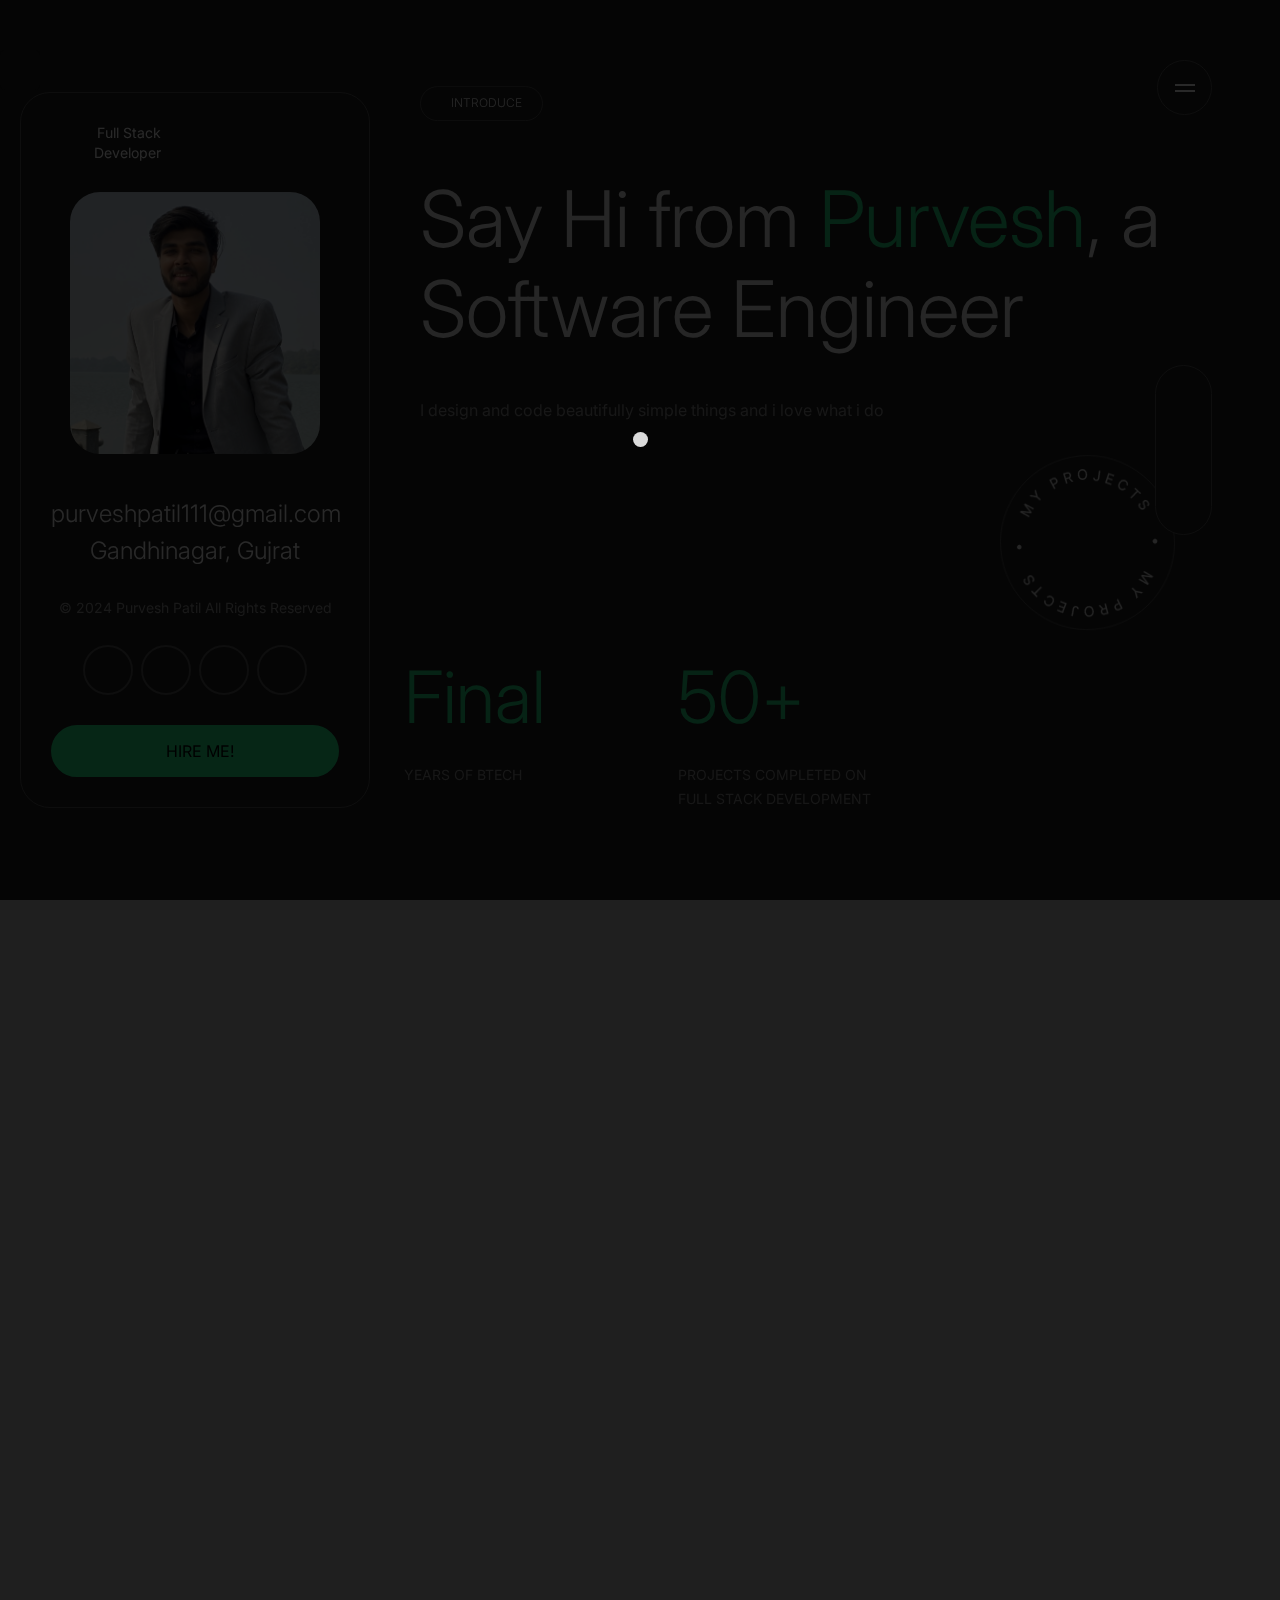
<file: index.html>
<!DOCTYPE html>
<html lang="en">
  <head>
    <meta charset="UTF-8" />
    <meta http-equiv="X-UA-Compatible" content="IE=edge" />
    <meta name="viewport" content="width=device-width, initial-scale=0.5" />
    <title>Purvesh Patil Portfolio</title>

    <link rel="icon" type="image/x-icon" href="./images/me.jpg" />

    <!-- Font -->
    <link rel="preconnect" href="https://fonts.googleapis.com" />
    <link rel="preconnect" href="https://fonts.gstatic.com" crossorigin />
    <link
      href="https://fonts.googleapis.com/css2?family=Inter:wght@100;200;300;400;500;600;700;800;900&display=swap"
      rel="stylesheet"
    />

    <!-- Stylesheet -->
    <link
      rel="stylesheet"
      href="https://maxst.icons8.com/vue-static/landings/line-awesome/line-awesome/1.3.0/css/line-awesome.min.css"
    />
    <link href="./assets/css/bootstrap.min.css" rel="stylesheet" />
    <link rel="stylesheet" href="./assets/css/owl.carousel.min.css" />
    <link rel="stylesheet" href="./assets/css/owl.theme.default.min.css" />
    <link rel="stylesheet" href="./assets/css/animate.min.css" />
    <link rel="stylesheet" href="./assets/css/smooth-scrollbar.css" />
    <link rel="stylesheet" href="./assets/css/lightbox.min.css" />

    <link rel="stylesheet" href="./assets/css/style.css" />
    <link rel="stylesheet" href="./assets/css/responsive.css" />
  </head>
  <body>
    <div class="page-loader">
      <div class="bounceball"></div>
    </div>

    <span class="icon-menu">
      <span class="bar"></span>
      <span class="bar"></span>
    </span>

    <div class="global-color">
      <span class="setting-toggle">
        <i class="las la-cog"></i>
      </span>
      <div class="inner">
        <div class="overlay"></div>
        <div class="global-color-option">
          <span class="close-settings">
            <i class="las la-times"></i>
          </span>
          <h2>Configuration</h2>
          <div class="global-color-option-inner">
            <p>Colors</p>
            <div class="color-boxed">
              <a href="#" class="clr-active" onclick="color1();"></a>
              <a href="#" onclick="color2();"></a>
              <a href="#" onclick="color3();"></a>
              <a href="#" onclick="color4();"></a>
              <a href="#" onclick="color5();"></a>
              <a href="#" onclick="color6();"></a>
              <a href="#" onclick="color7();"></a>
              <a href="#" onclick="color8();"></a>
            </div>

            <p>THREE DIMENSIONAL SHAPES</p>
            <ul class="themes">
              <li><a href="./home1.html">Earth Lines Sphere</a></li>
              <li><a href="./home2.html">3D Abstract Ball</a></li>
              <li><a href="./home3.html">Water Waves</a></li>
              <li><a href="./home4.html">Liquids Wavy</a></li>
              <li><a href="./home6.html">Solid Color</a></li>
              <li><a href="./home5.html">Simple Strings</a></li>
            </ul>
          </div>
        </div>
      </div>
    </div>

    <div class="responsive-sidebar-menu">
      <div class="overlay"></div>
      <div class="sidebar-menu-inner">
        <div class="menu-wrap">
          <p>Menu</p>
          <ul class="menu scroll-nav-responsive d-flex">
            <li>
              <a class="scroll-to" href="#home">
                <i class="las la-home"></i> <span>Home</span>
              </a>
            </li>
            <li>
              <a class="scroll-to" href="#about">
                <i class="lar la-user"></i> <span>About</span>
              </a>
            </li>
            <li>
              <a class="scroll-to" href="#resume">
                <i class="las la-briefcase"></i> <span>Resume</span>
              </a>
            </li>

            <li>
              <a class="scroll-to" href="#skills">
                <i class="las la-shapes"></i> <span>Skills</span>
              </a>
            </li>
            <li>
              <a class="scroll-to" href="#portfolio">
                <i class="las la-grip-vertical"></i> <span>Portfolios</span>
              </a>
            </li>
            <li>
              <a class="scroll-to" href="#buy-me-coffee">
                <i class="las la-coffee"></i> <span>Support</span>
              </a>
            </li>
            <li>
              <a class="scroll-to" href="#contact">
                <i class="las la-envelope"></i> <span>Contact</span>
              </a>
            </li>
          </ul>
        </div>

        <div class="sidebar-social">
          <p>Social</p>
          <ul class="social-links d-flex align-items-center">
            <li>
              <a href="https://twitter.com/_the_lost_guy_" target="_blank"
                ><i class="lab la-twitter"></i
              ></a>
            </li>
            <li>
              <a
                href="https://www.linkedin.com/in/purvesh-patil-92273a238/"
                target="_blank"
                ><i class="lab la-dribbble"></i
              ></a>
            </li>
            <li>
              <a href="https://www.instagram.com/_mr.purvesh_/" target="_blank"
                ><i class="lab la-instagram"></i
              ></a>
            </li>
          </ul>
        </div>
      </div>
    </div>

    <ul class="menu scroll-nav d-flex">
      <li>
        <a class="scroll-to" href="#home">
          <span>Home</span> <i class="las la-home"></i>
        </a>
      </li>
      <li>
        <a class="scroll-to" href="#about">
          <span>About</span> <i class="lar la-user"></i>
        </a>
      </li>
      <li>
        <a class="scroll-to" href="#resume">
          <span>Resume</span> <i class="las la-briefcase"></i>
        </a>
      </li>

      <li>
        <a class="scroll-to" href="#skills">
          <span>Skills</span> <i class="las la-shapes"></i>
        </a>
      </li>
      <li>
        <a class="scroll-to" href="#portfolio">
          <span>Portfolios</span> <i class="las la-grip-vertical"></i>
        </a>
      </li>
      <li>
        <a class="scroll-to" href="#buy-me-coffee">
          <i class="las la-coffee"></i> <span>Support</span>
        </a>
      </li>
      <li>
        <a class="scroll-to" href="#contact">
          <span>Contact</span> <i class="las la-envelope"></i>
        </a>
      </li>
    </ul>

    <div class="left-sidebar">
      <div
        class="sidebar-header d-flex align-items-center justify-content-between"
      >
        <!-- <img src="./assets/images/logo.png" alt="Logo" /> -->
        <span class="designation">Full Stack Developer</span>
      </div>
      <img class="me" src="./assets/images/me.jpg" alt="Me" />
      <h2 class="email">purveshpatil111@gmail.com</h2>
      <h2 class="address">Gandhinagar, Gujrat</h2>
      <p class="copyright">&copy; 2024 Purvesh Patil All Rights Reserved</p>
      <ul
        class="social-profile d-flex align-items-center flex-wrap justify-content-center"
      >
        <li>
          <a href="https://twitter.com/_the_lost_guy_" target="_blank"
            ><i class="lab la-twitter"></i
          ></a>
        </li>
        <li>
          <a
            href="https://www.linkedin.com/in/purvesh-patil-92273a238/"
            target="_blank"
            ><i class="lab la-dribbble"></i
          ></a>
        </li>
        <li>
          <a href="https://www.instagram.com/_mr.purvesh_/" target="_blank"
            ><i class="lab la-instagram"></i
          ></a>
        </li>
        <li>
          <a href="https://github.com/Purvesh77" target="_blank"
            ><i class="lab la-github"></i
          ></a>
        </li>
      </ul>
      <a
        href="https://drive.google.com/file/d/1CmuiyOUeaZCC1lk29U01MhB0CIMZ6BFT/view?usp=sharing"
        target="_blank"
        class="theme-btn"
      >
        <i class="las la-envelope"></i> Hire Me!
      </a>
    </div>

    <main class="drake-main">
      <div id="smooth-wrapper">
        <div id="smooth-content">
          <div class="left-sidebar">
            <div
              class="sidebar-header d-flex align-items-center justify-content-between"
            >
              <!-- <img src="./assets/images/logo.png" alt="Logo" /> -->
              <span class="designation">Web Designer & Developer</span>
            </div>
            <img class="me" src="./assets/images/me.jpg" alt="Me" />
            <h2 class="email">purveshpatil111@gmail.com</h2>
            <h2 class="address">Gandhinagar, Gujrat</h2>
            <p class="copyright">
              &copy; 2024 Purvesh Patil All Rights Reserved
            </p>
            <ul
              class="social-profile d-flex align-items-center flex-wrap justify-content-center"
            >
              <li>
                <a href="https://twitter.com/_the_lost_guy_" target="_blank"
                  ><i class="lab la-twitter"></i
                ></a>
              </li>
              <li>
                <a
                  href="https://www.linkedin.com/in/purvesh-patil-92273a238/"
                  target="_blank"
                  ><i class="lab la-dribbble"></i
                ></a>
              </li>
              <li>
                <a
                  href="https://www.instagram.com/_mr.purvesh_/"
                  target="_blank"
                  ><i class="lab la-instagram"></i
                ></a>
              </li>
              <li>
                <a href="https://github.com/Purvesh77" target="_blank"
                  ><i class="lab la-github"></i
                ></a>
              </li>
            </ul>
            <a
              href="https://drive.google.com/file/d/1yrXDH6LY7XKrsXFlLi41fJxr9qqrGRxe/view?usp=sharing"
              target="_blank"
              class="theme-btn"
            >
              <i class="las la-envelope"></i> Hire Me!
            </a>
          </div>

          <section class="hero-section page-section scroll-to-page" id="home">
            <div class="custom-container">
              <div class="hero-content content-width">
                <div class="section-header">
                  <h2
                    class="subtitle scroll-animation"
                    data-animation="fade_from_bottom"
                  >
                    <i class="las la-home"></i> Introduce
                  </h2>
                  <h1
                    class="scroll-animation"
                    data-animation="fade_from_bottom"
                  >
                    Say Hi from <span>Purvesh</span>, a Software Engineer
                  </h1>
                </div>
                <p class="scroll-animation" data-animation="fade_from_bottom">
                  I design and code beautifully simple things and i love what i
                  do
                </p>
                <a
                  href="#portfolio"
                  class="go-to-project-btn scroll-to scroll-animation"
                  data-animation="rotate_up"
                >
                  <img
                    src="./assets/images/round-text.png"
                    alt="Rounded Text"
                  />
                  <i class="las la-arrow-down"></i>
                </a>

                <div class="facts d-flex">
                  <div
                    class="left scroll-animation"
                    data-animation="fade_from_left"
                  >
                    <h1>Final</h1>
                    <p>Years of BTech <br /></p>
                  </div>
                  <div
                    class="right scroll-animation"
                    data-animation="fade_from_right"
                  >
                    <h1>50+</h1>
                    <p>projects completed on <br />Full Stack Development</p>
                  </div>
                </div>
              </div>
            </div>
          </section>

          <section class="about-area page-section scroll-to-page" id="about">
            <div class="custom-container">
              <div class="about-content content-width">
                <div class="section-header">
                  <h4
                    class="subtitle scroll-animation"
                    data-animation="fade_from_bottom"
                  >
                    <i class="lar la-user"></i> About
                  </h4>
                  <h1
                    class="scroll-animation"
                    data-animation="fade_from_bottom"
                  >
                    Every great design begin with<br />
                    an even <span>better story</span>
                  </h1>
                </div>
                <p class="scroll-animation" data-animation="fade_from_bottom">
                  I am Purvesh Patil, currently pursuing a Bachelor of
                  Technology in Information Technology at the Indian Institute
                  of Information Technology, Vadodara. I am a Full Stack Web
                  Developer, UI/UX Designer, and Competitive Programmer with a
                  passion for creating responsive websites that not only look
                  beautiful but are also intuitive and functional. With
                  experience in Java, HTML, CSS, SQL, JavaScript, React.js,
                  MongoDB, and Firebase, I continuously seek to innovate and
                  enhance my technical skills. I have completed internships as
                  an SDE Intern at Fx31 Labs, where I contributed to the
                  development of a marketplace web application, and as a Web
                  Development Intern at Txon, where I improved code efficiency
                  and user engagement through refactoring and dynamic interface
                  development. My projects include a marketplace website for
                  Fx31 Labs, SpicyGo (a food delivery platform), and YOG (a
                  holistic wellness platform), where I implemented features like
                  authentication, payment integration, and responsive design.
                  Additionally, I have achieved a 3-Star rating on CodeChef,
                  secured a Global Rank 11 in Codegladiators 2024, solved 400+
                  problems on Leetcode, and earned 7+2 skills boost badges in
                  Google Cloud Arcade. My academic coursework includes Data
                  Structures and Algorithms, DBMS, Operating Systems, OOPS, and
                  Computer Networks, and I have honed my soft skills in
                  communication, creativity, time management, and teamwork
                  through leadership roles like being a Campus Ambassador for
                  Coding Ninjas.
                </p>
              </div>
            </div>
          </section>

          <section class="resume-area page-section scroll-to-page" id="resume">
            <div class="custom-container">
              <div class="resume-content content-width">
                <div class="section-header">
                  <h4
                    class="subtitle scroll-animation"
                    data-animation="fade_from_bottom"
                  >
                    <i class="las la-briefcase"></i> Resume
                  </h4>
                  <h1
                    class="scroll-animation"
                    data-animation="fade_from_bottom"
                  >
                    Education & <span>Experience</span>
                  </h1>
                </div>

                <div class="resume-timeline">
                  <div
                    class="item scroll-animation"
                    data-animation="fade_from_right"
                  >
                    <span class="date">2021 - Present</span>
                    <h2>Bachelor Degree of Information Technology</h2>
                    <p>Indian Institute of Information Technology Vadodara</p>
                  </div>

                  <div
                    class="item scroll-animation"
                    data-animation="fade_from_right"
                  >
                    <span class="date"> Apr 2024 - Jul 2024</span>
                    <h2>
                      SDE Intern
                      <a
                        href="https://drive.google.com/file/d/1I7f0HgbM6CnhpIJSA0zfsX9XGNNiXLm5/view"
                        target="_blank"
                        title="View Certificate"
                      >
                        🎓
                      </a>
                    </h2>
                    <p>Fx31 Labs Private Limited, Ahmedabad</p>
                  </div>

                  <div
                    class="item scroll-animation"
                    data-animation="fade_from_right"
                  >
                    <span class="date"> Apr 2023 - May 2023</span>
                    <h2>Web Development Intern</h2>
                    <p>TXON</p>
                  </div>

                  <div
                    class="item scroll-animation"
                    data-animation="fade_from_right"
                  >
                    <span class="date"> Dec 2022 - Jan 2023</span>
                    <h2>WordPress Development Intern</h2>
                    <p>Sankalp Shiksha</p>
                  </div>

                  <div
                    class="item scroll-animation"
                    data-animation="fade_from_right"
                  >
                    <span class="date"> Aug 2022 - Dec 2022</span>
                    <h2>Entrepreneur</h2>
                    <p>Coding Ninjas</p>
                  </div>
                </div>
              </div>
            </div>
          </section>

          <section
            class="services-area page-section scroll-to-page"
            id="services"
          >
            <div class="custom-container">
              <div class="services-content content-width">
                <div class="section-header">
                  <h4
                    class="subtitle scroll-animation"
                    data-animation="fade_from_bottom"
                  >
                    <i class="las la-stream"></i> Services
                  </h4>
                  <h1
                    class="scroll-animation"
                    data-animation="fade_from_bottom"
                  >
                    My <span>Specializations</span>
                  </h1>
                </div>

                <div class="services-items">
                  <div
                    class="service-item scroll-animation"
                    data-animation="fade_from_bottom"
                  >
                    <i class="las la-bezier-curve"></i>
                    <h2>Website Design</h2>
                    <p>
                      I develop innovative digital products using Figma and
                      Framer, combining creativity with technical expertise to
                      bring unique ideas to life. By leveraging these design and
                      prototyping tools, I create visually stunning and
                      interactive experiences that captivate users and drive
                      engagement. My focus on originality and attention to
                      detail ensures that each product stands out in the digital
                      landscape.
                    </p>
                  </div>

                  <div
                    class="service-item scroll-animation"
                    data-animation="fade_from_bottom"
                  >
                    <i class="las la-code"></i>
                    <h2>Full Stack Development</h2>
                    <p>
                      I specialize in building dynamic websites using the MERN
                      stack, ensuring seamless integration of front-end and
                      back-end functionalities. With expertise in MongoDB,
                      Express.js, React.js, and Node.js, I deliver
                      high-performance, custom solutions tailored to client
                      needs, surpassing the capabilities of platforms like
                      Framer, Webflow, or WordPress.
                    </p>
                  </div>
                  <div
                    class="service-item scroll-animation"
                    data-animation="fade_from_bottom"
                  >
                    <i class="las la-brain"></i>
                    <h2>Machine Learning</h2>
                    <p>
                      I specialize in Machine Learning, building intelligent
                      systems that can learn from data and make informed
                      predictions. Utilizing my skills in Python, TensorFlow,
                      and scikit-learn, I develop scalable and efficient machine
                      learning models tailored to various applications. From
                      data preprocessing and feature selection to model training
                      and optimization, I ensure that each solution is robust,
                      accurate, and optimized for performance. My focus on
                      real-world problem-solving and continuous improvement
                      drives me to create systems that not only work but deliver
                      meaningful insights.
                    </p>
                  </div>
                </div>
              </div>
            </div>
          </section>

          <section class="skills-area page-section scroll-to-page" id="skills">
            <div class="custom-container">
              <div class="skills-content content-width">
                <div class="section-header">
                  <h4
                    class="subtitle scroll-animation"
                    data-animation="fade_from_bottom"
                  >
                    <i class="las la-shapes"></i> my skills
                  </h4>
                  <h1
                    class="scroll-animation"
                    data-animation="fade_from_bottom"
                  >
                    My <span>Advantages</span>
                  </h1>
                </div>

                <div class="row skills text-center">
                  <div
                    class="col-md-3 scroll-animation"
                    data-animation="fade_from_left"
                  >
                    <div class="skill">
                      <div class="skill-inner">
                        <h1 class="percent">92%</h1>
                      </div>
                      <p class="name">React</p>
                    </div>
                  </div>

                  <div
                    class="col-md-3 scroll-animation"
                    data-animation="fade_from_bottom"
                  >
                    <div class="skill">
                      <div class="skill-inner">
                        <h1 class="percent">85%</h1>
                      </div>
                      <p class="name">Node</p>
                    </div>
                  </div>
                  <div
                    class="col-md-3 scroll-animation"
                    data-animation="fade_from_bottom"
                  >
                    <div class="skill">
                      <div class="skill-inner">
                        <h1 class="percent">50%</h1>
                      </div>
                      <p class="name">Express</p>
                    </div>
                  </div>
                  <div
                    class="col-md-3 scroll-animation"
                    data-animation="fade_from_top"
                  >
                    <div class="skill">
                      <div class="skill-inner">
                        <h1 class="percent">80%</h1>
                      </div>
                      <p class="name">MongoDB</p>
                    </div>
                  </div>
                  <div
                    class="col-md-3 scroll-animation"
                    data-animation="fade_from_right"
                  >
                    <div class="skill">
                      <div class="skill-inner">
                        <h1 class="percent">90%</h1>
                      </div>
                      <p class="name">Material UI</p>
                    </div>
                  </div>
                  <div
                    class="col-md-3 scroll-animation"
                    data-animation="fade_from_left"
                  >
                    <div class="skill">
                      <div class="skill-inner">
                        <h1 class="percent">86%</h1>
                      </div>
                      <p class="name">Cloudinary</p>
                    </div>
                  </div>

                  <div
                    class="col-md-3 scroll-animation"
                    data-animation="fade_from_bottom"
                  >
                    <div class="skill">
                      <div class="skill-inner">
                        <h1 class="percent">70%</h1>
                      </div>
                      <p class="name">React-Bootstrap</p>
                    </div>
                  </div>
                </div>
              </div>
            </div>
          </section>

          <section
            class="portfolio-area page-section scroll-to-page"
            id="portfolio"
          >
            <div class="custom-container">
              <div class="portfolio-content content-width">
                <div class="section-header">
                  <h4
                    class="subtitle scroll-animation"
                    data-animation="fade_from_bottom"
                  >
                    <i class="las la-grip-vertical"></i> portfolio
                  </h4>
                  <h1
                    class="scroll-animation"
                    data-animation="fade_from_bottom"
                  >
                    Featured <span>Projects</span>
                  </h1>
                </div>

                <div class="row portfolio-items">

                  <div
                    class="col-md-12 scroll-animation"
                    data-animation="fade_from_bottom"
                  >
                    <div class="portfolio-item portfolio-full">
                      <div class="portfolio-item-inner">
                        <a
                          href="./assets/images/SpicyGo.png"
                          data-lightbox="example-1"
                        >
                          <img
                            src="./assets/images/SpicyGo.png"
                            alt="Portfolio"
                          />
                        </a>

                        <ul class="portfolio-categories">
                          <li>
                            <a
                              href="https://github.com/Purvesh77/Food-Delivery"
                              target="_blank"
                              target="_blank"
                              >Github</a
                            >
                          </li>
                        </ul>
                      </div>
                      <h2>
                        <a
                          href="https://github.com/Purvesh77/Food-Delivery"
                          target="_blank"
                          >SpicyGo</a
                        >
                      </h2>
                      <br />
                      <h5>
                        This project is a comprehensive Full Stack Food Delivery
                        App built using React.js, MongoDB, Express, Node.js, and
                        Stripe for payment integration. It includes a Frontend
                        user interface for browsing food items, managing a
                        shopping cart, and placing orders, as well as an Admin
                        Panel for managing products, orders, and users. The
                        Backend server handles user authentication, allowing
                        account creation and login. The shopping cart
                        functionality enables users to select food items, place
                        orders, and complete payments through the Stripe
                        gateway. Additionally, it features real-time order
                        status updates to keep users informed about their order
                        progress.
                      </h5>
                      <br />
                      <h5>
                        Tech Stack: React.js, Node.js, Express.js, MongoDB,
                        Stripe, JWT, React-Bootstrap, CSS3.
                      </h5>
                    </div>
                  </div>

                  <div class="row portfolio-items">

                    <div
                      class="col-md-12 scroll-animation"
                      data-animation="fade_from_bottom"
                    >
                      <div class="portfolio-item portfolio-full">
                        <div class="portfolio-item-inner">
                          <a
                            href="./assets/images/Logo.jpg"
                            data-lightbox="example-1"
                          >
                            <img
                              src="./assets/images/Logo.jpg"
                              alt="Portfolio"
                            />
                          </a>
  
                          <ul class="portfolio-categories">
                            <li>
                              <a
                                href="https://github.com/Purvesh77/Fx31_Project"
                                target="_blank"
                                target="_blank"
                                >Github</a
                              >
                            </li>
                          </ul>
                        </div>
                        <h2>
                          <a
                            href="https://github.com/Purvesh77/Fx31_Project"
                            target="_blank"
                            >Market Place Web Site for Fx31 Labs</a
                          >
                        </h2>
                        <br />
                        <h5>
                          Market Place Web Site for Fx31 Labs is a marketplace application 
                          designed for buying and selling services prvide by company. 
                          Admin can sign up to advertise their service, and user can contact sellers 
                          for more information or to make purchases, add service to their Wishlist, 
                          archive old listings, and unarchive them when needed.
                          In addition to this marketplace also offers various services provided by 
                          the company, with detailed information such as duration, price, tech stack, 
                          and other relevant details.
                        </h5>
                        <br />
                        <h5>
                          Tech Stack: React.JS, Node.JS, Express.JS, MongoDB, Cloudinary, React-Bootstrap, Unsplash
                        </h5>
                      </div>
                    </div>


                  <div
                    class="col-md-12 scroll-animation"
                    data-animation="fade_from_bottom"
                  >
                    <div class="portfolio-item portfolio-full">
                      <div class="portfolio-item-inner">
                        <a
                          href="./assets/images/finger_print.png"
                          data-lightbox="example-1"
                        >
                          <img
                            src="./assets/images/finger_print.png"
                            alt="Portfolio"
                          />
                        </a>

                        <ul class="portfolio-categories">
                          <li>
                            <a
                              href="https://github.com/Purvesh77/Finger-Print-Analysis"
                              target="_blank"
                              target="_blank"
                              >Github</a
                            >
                          </li>
                        </ul>
                      </div>
                      <h2>
                        <a
                          href="https://github.com/Purvesh77/Finger-Print-Analysis"
                          target="_blank"
                          >Finger Print Analysis</a
                        >
                      </h2>
                      <br />
                      <h5>
                        Biometric authentication, especially fingerprint recognition, has gained significant attention due to its reliability and efficiency in personal identification systems. In this project, we propose a method for fingerprint analysis and matching using image processing and machine learning techniques. The system aims to accurately identify individuals based on their fingerprint patterns, which are unique to each person.
                      </h5>
                      <br />
                      <h5>
                        Tech Stack: Python, OpenCV, NumPy, Scikit-learn, TensorFlow, Matplotlib.
                      </h5>
                    </div>
                  </div>

                  <div
                    class="col-md-12 scroll-animation"
                    data-animation="fade_from_bottom"
                  >
                    <div class="portfolio-item portfolio-half">
                      <div class="portfolio-item-inner">
                        <a
                          href="./assets/images/portfolio4.png"
                          data-lightbox="example-1"
                        >
                          <img
                            src="./assets/images/portfolio4.png"
                            alt="portfolio"
                          />
                        </a>

                        <ul class="portfolio-categories">
                          <li>
                            <a
                              href="https://github.com/Purvesh77/GestureWave"
                              target="_blank"
                              >GitHub</a
                            >
                          </li>
                          <li>
                            <a href="">Demo Video Link</a>
                          </li>
                        </ul>
                      </div>
                      <h2>
                        <a
                          href="https://github.com/Purvesh77/GestureWave"
                          target="_blank"
                          >GestureWave: Hands-Free Human-Computer Interaction</a
                        >
                      </h2>
                      <br />
                      <h5>
                        Virtual Gesture Interface enables hands-free control of
                        computers through hand gestures and voice commands.
                        Utilizing advanced Machine Learning and Computer Vision,
                        it interprets both static and dynamic gestures alongside
                        voice commands. Compatible with Windows, it integrates
                        MediaPipe and pybind11 for seamless interaction,
                        eliminating additional hardware requirements.
                      </h5>
                      <br />
                      <h5>
                        Tech Stack: Machine Learning Computer Vision Algorithms
                        MediaPipe Pybind11 Voice Assistant Windows Platform
                        Gloves (for hand gesture recognition) Convolutional
                        Neural Networks (CNN) Static and Dynamic Hand Gesture
                        Recognition
                      </h5>
                    </div>
                  </div>

                  <div
                    class="col-md-12 scroll-animation"
                    data-animation="fade_from_bottom"
                  >
                    <div class="portfolio-item portfolio-half">
                      <div class="portfolio-item-inner">
                        <a
                          href="./assets/images/portfolio5.png"
                          data-lightbox="example-1"
                        >
                          <img
                            src="./assets/images/portfolio5.png"
                            alt="portfolio"
                          />
                        </a>

                        <ul class="portfolio-categories">
                          <li>
                            <a
                              href="https://yogpurvesh.netlify.app/home.html#!"
                              target="_blank"
                              >Live Link</a
                            >
                          </li>
                          
                        </ul>
                      </div>

                      <h2>
                        <a
                          href="https://yogpurvesh.netlify.app/home.html#!"
                          target="_blank"
                          >Yog: One step solution to get relief from stress full
                          life</a
                        >
                      </h2>
                      <br />
                      <h5>
                        Wellness hub offering diverse services like yoga, music,
                        laughter , etc therapy. Assess your mental health,
                        receive personalized advice, and find motivation through
                        positive quotes.
                      </h5>
                      <br />
                      <h5>
                        Tech Stack: HTML CSS JavaScript Bootstrap MongoDB EJS
                      </h5>
                    </div>
                  </div>
                </div>
              </div>
            </div>
          </section>

          <section
            class="pricing-area page-section scroll-to-page"
            id="buy-me-coffee"
          >
            <div class="custom-container">
              <div class="pricing-content content-width">
                <div class="section-header">
                  <h4
                    class="subtitle scroll-animation"
                    data-animation="fade_from_bottom"
                  >
                    <i class="las la-coffee"></i> Support
                  </h4>
                  <h1
                    class="scroll-animation"
                    data-animation="fade_from_bottom"
                  >
                    Buy Me <span>a Coffee !</span>
                  </h1>
                </div>

                <div class="pricing-table-items">
                  <div class="row">
                    <div
                      class="col-md-6 scroll-animation"
                      data-animation="fade_from_left"
                    >
                      <div class="pricing-table">
                        <div class="pricing-table-header">
                          <div
                            class="top d-flex justify-content-between align-items-start"
                          >
                            <h4>basic</h4>
                            <p class="text-right">
                              Want to support my work?<br />
                              or just appreciate what I do
                            </p>
                          </div>
                          <h1>Buy Me a Coffee <i class="las la-coffee"></i></h1>
                        </div>
                        <ul class="feature-lists">
                          <li>Appreciate my work</li>
                          <li>Support ongoing projects</li>
                          <li>Encourage future developments</li>
                          <li>Help fuel creativity</li>
                          <li>Make a difference</li>
                        </ul>
                        <script
                          type="text/javascript"
                          src="https://cdnjs.buymeacoffee.com/1.0.0/button.prod.min.js"
                          data-name="bmc-button"
                          data-slug="Purvesh"
                          data-color="#FFDD00"
                          data-emoji="☕"
                          data-font="Cookie"
                          data-text="Buy me a coffee !"
                          data-outline-color="#000000"
                          data-font-color="#000000"
                          data-coffee-color="#ffffff"
                        ></script>
                      </div>
                    </div>
                  </div>
                </div>
                <p
                  class="info scroll-animation"
                  data-animation="fade_from_bottom"
                >
                  Your support means a lot!<br />
                  Every contribution helps me continue my work.
                </p>
              </div>
            </div>
          </section>

          <section
            class="contact-area page-section scroll-content"
            id="contact"
          >
            <div class="custom-container">
              <div class="contact-content content-width">
                <div class="section-header">
                  <h4
                    class="subtitle scroll-animation"
                    data-animation="fade_from_bottom"
                  >
                    <i class="las la-dollar-sign"></i> contact
                  </h4>
                  <h1
                    class="scroll-animation"
                    data-animation="fade_from_bottom"
                  >
                    Let's Work <span>Together !</span>
                  </h1>
                </div>
                <h3 class="scroll-animation" data-animation="fade_from_bottom">
                  purveshpatil111@gmail.com
                </h3>
                <p id="required-msg">* Marked fields are required to fill.</p>

                <form
                  class="contact-form scroll-animation"
                  data-animation="fade_from_bottom"
                  method="POST"
                  action=""
                >
                  <div
                    class="alert alert-success messenger-box-contact__msg"
                    style="display: none"
                    role="alert"
                  >
                    Your message was sent successfully.
                  </div>
                  <div class="row">
                    <div class="col-md-6">
                      <div class="input-group">
                        <label for="full-name">full Name <sup>*</sup></label>
                        <input
                          type="text"
                          name="full-name"
                          id="full-name"
                          placeholder="Your Full Name"
                        />
                      </div>
                    </div>
                    <div class="col-md-6">
                      <div class="input-group">
                        <label for="email">Email <sup>*</sup></label>
                        <input
                          type="email"
                          name="email"
                          id="email"
                          placeholder="Your email adress"
                        />
                      </div>
                    </div>
                    <div class="col-md-6">
                      <div class="input-group">
                        <label for="phone-number"
                          >phone <span>(optional)</span></label
                        >
                        <input
                          type="text"
                          name="phone-number"
                          id="phone-number"
                          placeholder="Your number phone"
                        />
                      </div>
                    </div>

                    <div class="col-md-12">
                      <div class="input-group">
                        <label for="budget"
                          >your budget <span>(optional)</span></label
                        >
                        <input
                          type="number"
                          name="budget"
                          id="budget"
                          placeholder="A range budget for your project"
                        />
                      </div>
                    </div>
                    <div class="col-md-12">
                      <div class="input-group">
                        <label for="message">message</label>
                        <textarea
                          name="message"
                          id="message"
                          placeholder="Wrire your message here ..."
                        ></textarea>
                      </div>
                    </div>
                    <div class="col-md-12">
                      <div class="input-group upload-attachment">
                        <div>
                          <label for="upload-attachment">
                            <i class="las la-cloud-upload-alt"></i> add an
                            attachment
                            <input
                              type="file"
                              name="file"
                              id="upload-attachment"
                            />
                          </label>
                        </div>
                      </div>
                    </div>
                    <div class="col-md-12">
                      <div class="input-group submit-btn-wrap">
                        <button
                          class="theme-btn"
                          name="submit"
                          type="submit"
                          id="submit-form"
                        >
                          send message
                        </button>
                      </div>
                    </div>
                  </div>
                </form>
              </div>
            </div>
          </section>
        </div>
      </div>
    </main>

    <script src="./assets/js/jquery.js"></script>
    <script src="./assets/js/bootstrap.bundle.min.js"></script>
    <script src="./assets/js/owl.carousel.js"></script>
    <script src="./assets/js/gsap.min.js"></script>
    <script src="./assets/js/ScrollTrigger.min.js"></script>
    <script src="./assets/js/ScrollToPlugin.min.js"></script>
    <script src="./assets/js/lightbox.min.js"></script>

    <script src="./assets/js/main.js"></script>
    <script src="./assets/js/ajax-form.js"></script>
    <script src="./assets/js/color.js"></script>
  </body>
</html>
</file>
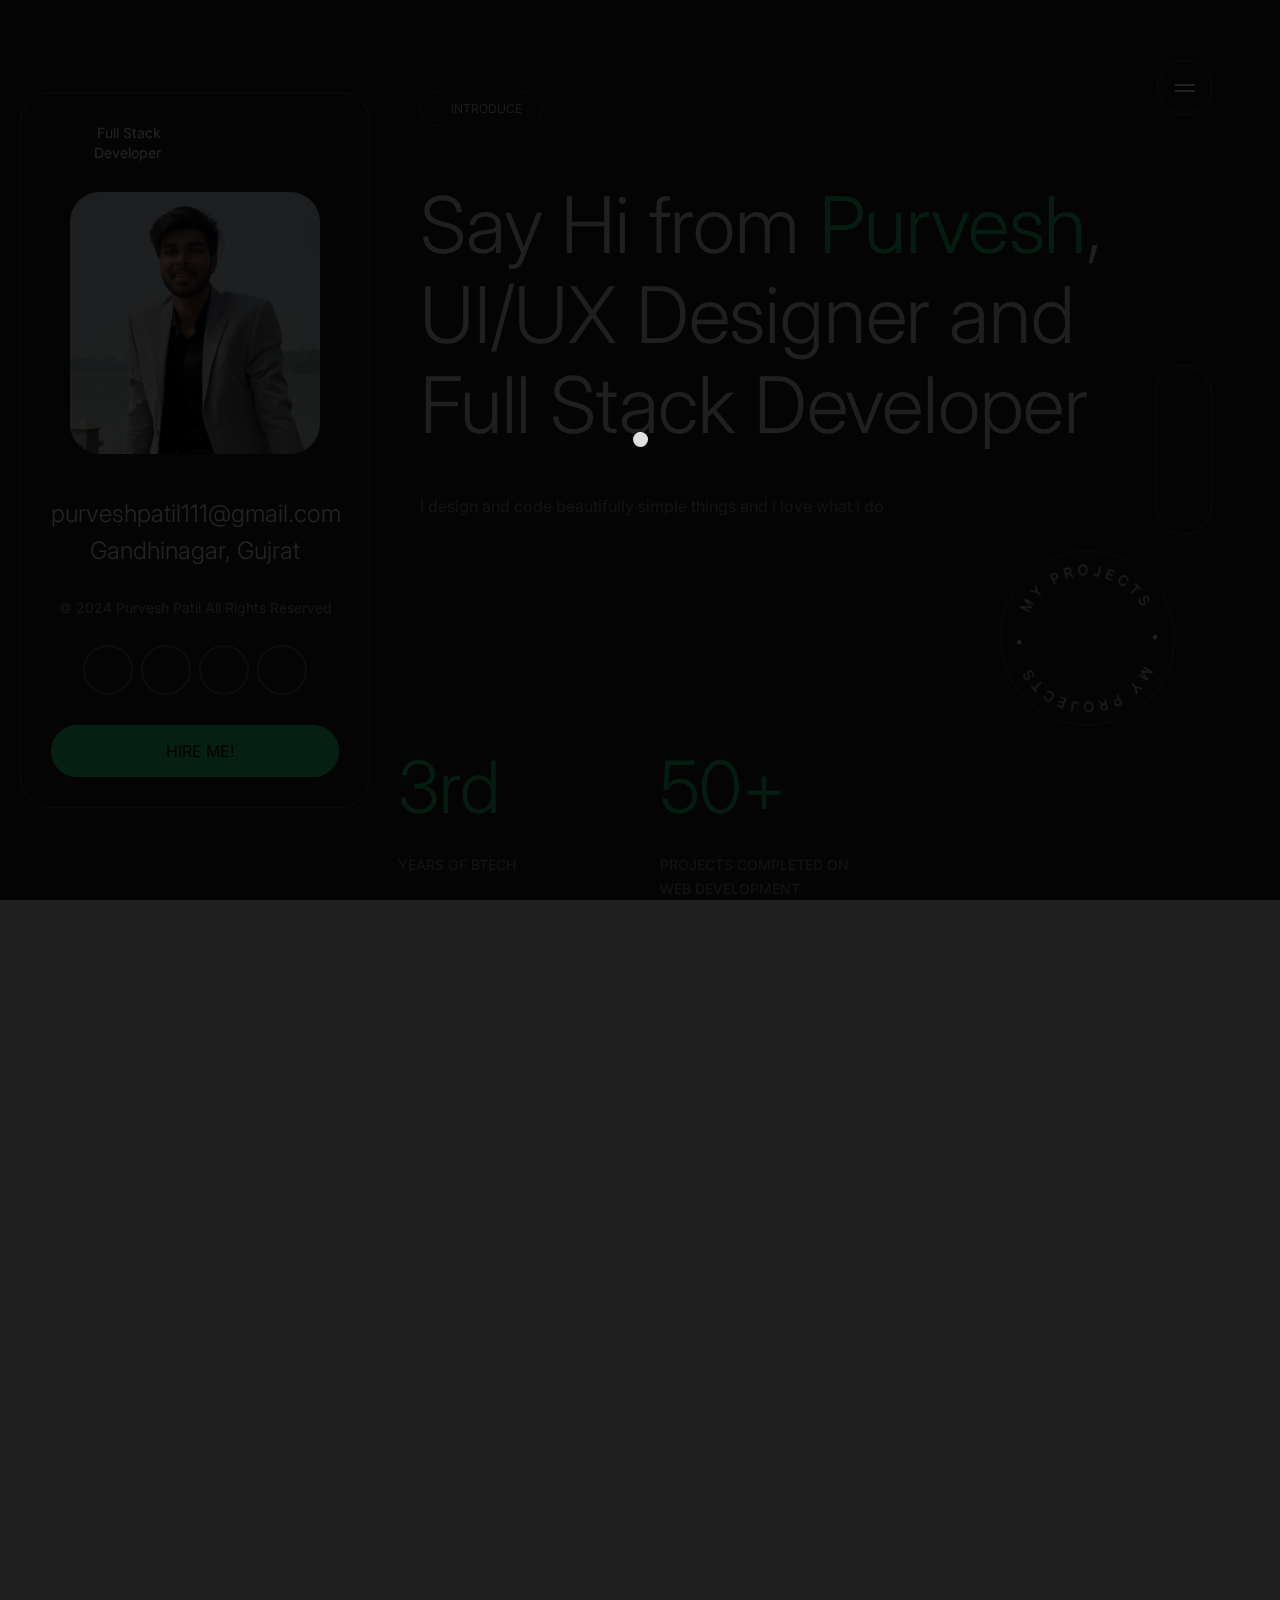
<file: HTMLCSSJS/assets/index.html>
<!DOCTYPE html>
<html lang="en">
  <head>
    <meta charset="UTF-8" />
    <meta http-equiv="X-UA-Compatible" content="IE=edge" />
    <meta name="viewport" content="width=device-width, initial-scale=0.5" />
    <title>Purvesh Patil Portfolio</title>

    <link rel="icon" type="image/x-icon" href="./images/me.jpg" />

    <!-- Font -->
    <link rel="preconnect" href="https://fonts.googleapis.com" />
    <link rel="preconnect" href="https://fonts.gstatic.com" crossorigin />
    <link
      href="https://fonts.googleapis.com/css2?family=Inter:wght@100;200;300;400;500;600;700;800;900&display=swap"
      rel="stylesheet"
    />

    <!-- Stylesheet -->
    <link
      rel="stylesheet"
      href="https://maxst.icons8.com/vue-static/landings/line-awesome/line-awesome/1.3.0/css/line-awesome.min.css"
    />
    <link href="./assets/css/bootstrap.min.css" rel="stylesheet" />
    <link rel="stylesheet" href="./assets/css/owl.carousel.min.css" />
    <link rel="stylesheet" href="./assets/css/owl.theme.default.min.css" />
    <link rel="stylesheet" href="./assets/css/animate.min.css" />
    <link rel="stylesheet" href="./assets/css/smooth-scrollbar.css" />
    <link rel="stylesheet" href="./assets/css/lightbox.min.css" />

    <link rel="stylesheet" href="./assets/css/style.css" />
    <link rel="stylesheet" href="./assets/css/responsive.css" />
  </head>
  <body>
    <div class="page-loader">
      <div class="bounceball"></div>
    </div>

    <span class="icon-menu">
      <span class="bar"></span>
      <span class="bar"></span>
    </span>

    <div class="global-color">
      <span class="setting-toggle">
        <i class="las la-cog"></i>
      </span>
      <div class="inner">
        <div class="overlay"></div>
        <div class="global-color-option">
          <span class="close-settings">
            <i class="las la-times"></i>
          </span>
          <h2>Configuration</h2>
          <div class="global-color-option-inner">
            <p>Colors</p>
            <div class="color-boxed">
              <a href="#" class="clr-active" onclick="color1();"></a>
              <a href="#" onclick="color2();"></a>
              <a href="#" onclick="color3();"></a>
              <a href="#" onclick="color4();"></a>
              <a href="#" onclick="color5();"></a>
              <a href="#" onclick="color6();"></a>
              <a href="#" onclick="color7();"></a>
              <a href="#" onclick="color8();"></a>
            </div>

            <p>THREE DIMENSIONAL SHAPES</p>
            <ul class="themes">
              <li><a href="./home1.html">Earth Lines Sphere</a></li>
              <li><a href="./home2.html">3D Abstract Ball</a></li>
              <li><a href="./home3.html">Water Waves</a></li>
              <li><a href="./home4.html">Liquids Wavy</a></li>
              <li><a href="./home6.html">Solid Color</a></li>
              <li><a href="./home5.html">Simple Strings</a></li>
            </ul>
          </div>
        </div>
      </div>
    </div>

    <div class="responsive-sidebar-menu">
      <div class="overlay"></div>
      <div class="sidebar-menu-inner">
        <div class="menu-wrap">
          <p>Menu</p>
          <ul class="menu scroll-nav-responsive d-flex">
            <li>
              <a class="scroll-to" href="#home">
                <i class="las la-home"></i> <span>Home</span>
              </a>
            </li>
            <li>
              <a class="scroll-to" href="#about">
                <i class="lar la-user"></i> <span>About</span>
              </a>
            </li>
            <li>
              <a class="scroll-to" href="#resume">
                <i class="las la-briefcase"></i> <span>Resume</span>
              </a>
            </li>

            <li>
              <a class="scroll-to" href="#skills">
                <i class="las la-shapes"></i> <span>Skills</span>
              </a>
            </li>
            <li>
              <a class="scroll-to" href="#portfolio">
                <i class="las la-grip-vertical"></i> <span>Portfolios</span>
              </a>
            </li>
            <li>
              <a class="scroll-to" href="#buy-me-coffee">
                <i class="las la-coffee"></i> <span>Support</span>
              </a>
            </li>
            <li>
              <a class="scroll-to" href="#contact">
                <i class="las la-envelope"></i> <span>Contact</span>
              </a>
            </li>
          </ul>
        </div>

        <div class="sidebar-social">
          <p>Social</p>
          <ul class="social-links d-flex align-items-center">
            <li>
              <a href="https://twitter.com/_the_lost_guy_" target="_blank"
                ><i class="lab la-twitter"></i
              ></a>
            </li>
            <li>
              <a
                href="https://www.linkedin.com/in/purvesh-patil-92273a238/"
                target="_blank"
                ><i class="lab la-dribbble"></i
              ></a>
            </li>
            <li>
              <a href="https://www.instagram.com/_mr.purvesh_/" target="_blank"
                ><i class="lab la-instagram"></i
              ></a>
            </li>
          </ul>
        </div>
      </div>
    </div>

    <ul class="menu scroll-nav d-flex">
      <li>
        <a class="scroll-to" href="#home">
          <span>Home</span> <i class="las la-home"></i>
        </a>
      </li>
      <li>
        <a class="scroll-to" href="#about">
          <span>About</span> <i class="lar la-user"></i>
        </a>
      </li>
      <li>
        <a class="scroll-to" href="#resume">
          <span>Resume</span> <i class="las la-briefcase"></i>
        </a>
      </li>

      <li>
        <a class="scroll-to" href="#skills">
          <span>Skills</span> <i class="las la-shapes"></i>
        </a>
      </li>
      <li>
        <a class="scroll-to" href="#portfolio">
          <span>Portfolios</span> <i class="las la-grip-vertical"></i>
        </a>
      </li>
      <li>
        <a class="scroll-to" href="#buy-me-coffee">
          <i class="las la-coffee"></i> <span>Support</span>
        </a>
      </li>
      <li>
        <a class="scroll-to" href="#contact">
          <span>Contact</span> <i class="las la-envelope"></i>
        </a>
      </li>
    </ul>

    <div class="left-sidebar">
      <div
        class="sidebar-header d-flex align-items-center justify-content-between"
      >
        <!-- <img src="./assets/images/logo.png" alt="Logo" /> -->
        <span class="designation">Full Stack Developer</span>
      </div>
      <img class="me" src="./assets/images/me.jpg" alt="Me" />
      <h2 class="email">purveshpatil111@gmail.com</h2>
      <h2 class="address">Gandhinagar, Gujrat</h2>
      <p class="copyright">&copy; 2024 Purvesh Patil All Rights Reserved</p>
      <ul
        class="social-profile d-flex align-items-center flex-wrap justify-content-center"
      >
        <li>
          <a href="https://twitter.com/_the_lost_guy_" target="_blank"
            ><i class="lab la-twitter"></i
          ></a>
        </li>
        <li>
          <a
            href="https://www.linkedin.com/in/purvesh-patil-92273a238/"
            target="_blank"
            ><i class="lab la-dribbble"></i
          ></a>
        </li>
        <li>
          <a href="https://www.instagram.com/_mr.purvesh_/" target="_blank"
            ><i class="lab la-instagram"></i
          ></a>
        </li>
        <li>
          <a href="https://github.com/Purvesh77" target="_blank"
            ><i class="lab la-github"></i
          ></a>
        </li>
      </ul>
      <a
        href="https://drive.google.com/file/d/1yrXDH6LY7XKrsXFlLi41fJxr9qqrGRxe/view?usp=sharing"
        target="_blank"
        class="theme-btn"
      >
        <i class="las la-envelope"></i> Hire Me!
      </a>
    </div>

    <main class="drake-main">
      <div id="smooth-wrapper">
        <div id="smooth-content">
          <div class="left-sidebar">
            <div
              class="sidebar-header d-flex align-items-center justify-content-between"
            >
              <!-- <img src="./assets/images/logo.png" alt="Logo" /> -->
              <span class="designation">Web Designer & Developer</span>
            </div>
            <img class="me" src="./assets/images/me.jpg" alt="Me" />
            <h2 class="email">purveshpatil111@gmail.com</h2>
            <h2 class="address">Gandhinagar, Gujrat</h2>
            <p class="copyright">
              &copy; 2024 Purvesh Patil All Rights Reserved
            </p>
            <ul
              class="social-profile d-flex align-items-center flex-wrap justify-content-center"
            >
              <li>
                <a href="https://twitter.com/_the_lost_guy_" target="_blank"
                  ><i class="lab la-twitter"></i
                ></a>
              </li>
              <li>
                <a
                  href="https://www.linkedin.com/in/purvesh-patil-92273a238/"
                  target="_blank"
                  ><i class="lab la-dribbble"></i
                ></a>
              </li>
              <li>
                <a
                  href="https://www.instagram.com/_mr.purvesh_/"
                  target="_blank"
                  ><i class="lab la-instagram"></i
                ></a>
              </li>
              <li>
                <a href="https://github.com/Purvesh77" target="_blank"
                  ><i class="lab la-github"></i
                ></a>
              </li>
            </ul>
            <a
              href="https://drive.google.com/file/d/1yrXDH6LY7XKrsXFlLi41fJxr9qqrGRxe/view?usp=sharing"
              target="_blank"
              class="theme-btn"
            >
              <i class="las la-envelope"></i> Hire Me!
            </a>
          </div>

          <section class="hero-section page-section scroll-to-page" id="home">
            <div class="custom-container">
              <div class="hero-content content-width">
                <div class="section-header">
                  <h2
                    class="subtitle scroll-animation"
                    data-animation="fade_from_bottom"
                  >
                    <i class="las la-home"></i> Introduce
                  </h2>
                  <h1
                    class="scroll-animation"
                    data-animation="fade_from_bottom"
                  >
                    Say Hi from <span>Purvesh</span>, UI/UX Designer and Full
                    Stack Developer
                  </h1>
                </div>
                <p class="scroll-animation" data-animation="fade_from_bottom">
                  I design and code beautifully simple things and i love what i
                  do
                </p>
                <a
                  href="#portfolio"
                  class="go-to-project-btn scroll-to scroll-animation"
                  data-animation="rotate_up"
                >
                  <img
                    src="./assets/images/round-text.png"
                    alt="Rounded Text"
                  />
                  <i class="las la-arrow-down"></i>
                </a>

                <div class="facts d-flex">
                  <div
                    class="left scroll-animation"
                    data-animation="fade_from_left"
                  >
                    <h1>3rd</h1>
                    <p>Years of BTech <br /></p>
                  </div>
                  <div
                    class="right scroll-animation"
                    data-animation="fade_from_right"
                  >
                    <h1>50+</h1>
                    <p>projects completed on <br />Web Development</p>
                  </div>
                </div>
              </div>
            </div>
          </section>

          <section class="about-area page-section scroll-to-page" id="about">
            <div class="custom-container">
              <div class="about-content content-width">
                <div class="section-header">
                  <h4
                    class="subtitle scroll-animation"
                    data-animation="fade_from_bottom"
                  >
                    <i class="lar la-user"></i> About
                  </h4>
                  <h1
                    class="scroll-animation"
                    data-animation="fade_from_bottom"
                  >
                    Every great design begin with<br />
                    an even <span>better story</span>
                  </h1>
                </div>
                <p class="scroll-animation" data-animation="fade_from_bottom">
                  Hi, I'm Purvesh Patil from Indian Institute of Information
                  Technology, Vadodara. A Full Stack Web Developer , UI/UX
                  designer and Competitive Programmer with a passion for
                  crafting beautiful, responsive websites that make a difference
                  for my clients. With years of experience and a love for all
                  things tech, I'm always looking for new and innovative ways to
                  improve my skills and create cutting-edge designs.As a web
                  developer, I understand that the key to a successful website
                  is not just how it looks, but also how it functions. That's
                  why I specialize in creating sites that are not only visually
                  stunning but also intuitive and easy to use. I believe that a
                  website should be a tool that helps businesses achieve their
                  goals and connect with their audience, and I work tirelessly
                  to make that a reality for every client I work with.
                </p>
              </div>
            </div>
          </section>

          <section class="resume-area page-section scroll-to-page" id="resume">
            <div class="custom-container">
              <div class="resume-content content-width">
                <div class="section-header">
                  <h4
                    class="subtitle scroll-animation"
                    data-animation="fade_from_bottom"
                  >
                    <i class="las la-briefcase"></i> Resume
                  </h4>
                  <h1
                    class="scroll-animation"
                    data-animation="fade_from_bottom"
                  >
                    Education & <span>Experience</span>
                  </h1>
                </div>

                <div class="resume-timeline">
                  <div
                    class="item scroll-animation"
                    data-animation="fade_from_right"
                  >
                    <span class="date"> Apr 2023 - May 2023</span>
                    <h2>Web Development Intern</h2>
                    <p>TXON</p>
                  </div>
                  <div
                    class="item scroll-animation"
                    data-animation="fade_from_right"
                  >
                    <span class="date"> Dec 2022 - Jan 2023</span>
                    <h2>WordPress Development Intern</h2>
                    <p>Sankalp Shiksha</p>
                  </div>
                  <div
                    class="item scroll-animation"
                    data-animation="fade_from_right"
                  >
                    <span class="date">2021 - Present</span>
                    <h2>Bachelor Degree of Information Technology</h2>
                    <p>Indian Institute of Information Technology Vadodara</p>
                  </div>
                </div>
              </div>
            </div>
          </section>

          <section
            class="services-area page-section scroll-to-page"
            id="services"
          >
            <div class="custom-container">
              <div class="services-content content-width">
                <div class="section-header">
                  <h4
                    class="subtitle scroll-animation"
                    data-animation="fade_from_bottom"
                  >
                    <i class="las la-stream"></i> Services
                  </h4>
                  <h1
                    class="scroll-animation"
                    data-animation="fade_from_bottom"
                  >
                    My <span>Specializations</span>
                  </h1>
                </div>

                <div class="services-items">
                  <div
                    class="service-item scroll-animation"
                    data-animation="fade_from_bottom"
                  >
                    <i class="las la-bezier-curve"></i>
                    <h2>Website Design</h2>
                    <p>
                      I develop innovative digital products using Figma and
                      Framer, combining creativity with technical expertise to
                      bring unique ideas to life. By leveraging these design and
                      prototyping tools, I create visually stunning and
                      interactive experiences that captivate users and drive
                      engagement. My focus on originality and attention to
                      detail ensures that each product stands out in the digital
                      landscape.
                    </p>
                  </div>
                  <div
                    class="service-item scroll-animation"
                    data-animation="fade_from_bottom"
                  >
                    <i class="las la-code"></i>
                    <h2>Development</h2>
                    <p>
                      I specialize in building dynamic websites using the MERN
                      stack, ensuring seamless integration of front-end and
                      back-end functionalities. With expertise in MongoDB,
                      Express.js, React.js, and Node.js, I deliver
                      high-performance, custom solutions tailored to client
                      needs, surpassing the capabilities of platforms like
                      Framer, Webflow, or WordPress.
                    </p>
                  </div>
                  <div
                    class="service-item scroll-animation"
                    data-animation="fade_from_bottom"
                  >
                    <i class="las la-bezier-curve"></i>
                    <h2>Android Development</h2>
                    <p>
                      I excel in Android development, crafting user-friendly and
                      feature-rich mobile applications that enhance user
                      experiences. Leveraging my expertise in Java and Kotlin, I
                      create scalable and robust solutions tailored to meet
                      diverse client needs. With a keen eye for design and
                      performance optimization, I ensure that each Android app
                      delivers seamless functionality and aesthetic appeal.
                    </p>
                  </div>
                </div>
              </div>
            </div>
          </section>

          <section class="skills-area page-section scroll-to-page" id="skills">
            <div class="custom-container">
              <div class="skills-content content-width">
                <div class="section-header">
                  <h4
                    class="subtitle scroll-animation"
                    data-animation="fade_from_bottom"
                  >
                    <i class="las la-shapes"></i> my skills
                  </h4>
                  <h1
                    class="scroll-animation"
                    data-animation="fade_from_bottom"
                  >
                    My <span>Advantages</span>
                  </h1>
                </div>

                <div class="row skills text-center">
                  <div
                    class="col-md-3 scroll-animation"
                    data-animation="fade_from_left"
                  >
                    <div class="skill">
                      <div class="skill-inner">
                        <h1 class="percent">92%</h1>
                      </div>
                      <p class="name">Figma</p>
                    </div>
                  </div>
                  <div
                    class="col-md-3 scroll-animation"
                    data-animation="fade_from_bottom"
                  >
                    <div class="skill">
                      <div class="skill-inner">
                        <h1 class="percent">85%</h1>
                      </div>
                      <p class="name">Node</p>
                    </div>
                  </div>
                  <div
                    class="col-md-3 scroll-animation"
                    data-animation="fade_from_bottom"
                  >
                    <div class="skill">
                      <div class="skill-inner">
                        <h1 class="percent">50%</h1>
                      </div>
                      <p class="name">Adobe</p>
                    </div>
                  </div>
                  <div
                    class="col-md-3 scroll-animation"
                    data-animation="fade_from_top"
                  >
                    <div class="skill">
                      <div class="skill-inner">
                        <h1 class="percent">80%</h1>
                      </div>
                      <p class="name">Express</p>
                    </div>
                  </div>
                  <div
                    class="col-md-3 scroll-animation"
                    data-animation="fade_from_right"
                  >
                    <div class="skill">
                      <div class="skill-inner">
                        <h1 class="percent">90%</h1>
                      </div>
                      <p class="name">React</p>
                    </div>
                  </div>
                  <div
                    class="col-md-3 scroll-animation"
                    data-animation="fade_from_left"
                  >
                    <div class="skill">
                      <div class="skill-inner">
                        <h1 class="percent">86%</h1>
                      </div>
                      <p class="name">MongoDB</p>
                    </div>
                  </div>
                  <div
                    class="col-md-3 scroll-animation"
                    data-animation="fade_from_bottom"
                  >
                    <div class="skill">
                      <div class="skill-inner">
                        <h1 class="percent">70%</h1>
                      </div>
                      <p class="name">bootstrap</p>
                    </div>
                  </div>
                </div>
              </div>
            </div>
          </section>

          <section
            class="portfolio-area page-section scroll-to-page"
            id="portfolio"
          >
            <div class="custom-container">
              <div class="portfolio-content content-width">
                <div class="section-header">
                  <h4
                    class="subtitle scroll-animation"
                    data-animation="fade_from_bottom"
                  >
                    <i class="las la-grip-vertical"></i> portfolio
                  </h4>
                  <h1
                    class="scroll-animation"
                    data-animation="fade_from_bottom"
                  >
                    Featured <span>Projects</span>
                  </h1>
                </div>

                <div class="row portfolio-items">
                  <div
                    class="col-md-12 scroll-animation"
                    data-animation="fade_from_bottom"
                  >
                    <div class="portfolio-item portfolio-full">
                      <div class="portfolio-item-inner">
                        <a
                          href="./assets/images/portfolio1.jpg"
                          data-lightbox="example-1"
                        >
                          <img
                            src="./assets/images/portfolio1.jpg"
                            alt="Portfolio"
                          />
                        </a>

                        <ul class="portfolio-categories">
                          <li>
                            <a href="">Figma</a>
                          </li>
                          <li>
                            <a href="">Framer</a>
                          </li>
                          <li>
                            <a href="">WordPress</a>
                          </li>
                        </ul>
                      </div>
                      <h2>
                        <a href="">Bureau - Architecture Studio Website</a>
                      </h2>
                    </div>
                  </div>

                  <div
                    class="col-md-6 scroll-animation"
                    data-animation="fade_from_left"
                  >
                    <div class="portfolio-item portfolio-half">
                      <div class="portfolio-item-inner">
                        <a
                          href="./assets/images/portfolio2.jpg"
                          data-lightbox="example-1"
                        >
                          <img
                            src="./assets/images/portfolio2.jpg"
                            alt="Portfolio"
                          />
                        </a>

                        <img
                          src="./assets/images/portfolio2.jpg"
                          alt="Portfolio"
                        />

                        <ul class="portfolio-categories">
                          <li>
                            <a href="">WordPress</a>
                          </li>
                          <li>
                            <a href="">Larevel/PHP</a>
                          </li>
                        </ul>
                      </div>
                      <h2><a href="">Moonex WordPress Theme</a></h2>
                    </div>
                  </div>

                  <div
                    class="col-md-6 scroll-animation"
                    data-animation="fade_from_right"
                  >
                    <div class="portfolio-item portfolio-half">
                      <div class="portfolio-item-inner">
                        <a
                          href="./assets/images/portfolio3.jpg"
                          data-lightbox="example-1"
                        >
                          <img
                            src="./assets/images/portfolio3.jpg"
                            alt="Portfolio"
                          />
                        </a>

                        <ul class="portfolio-categories">
                          <li>
                            <a href="">Figma</a>
                          </li>
                          <li>
                            <a href="">Webflow</a>
                          </li>
                        </ul>
                      </div>
                      <h2><a href="">Taskly Dashboard</a></h2>
                    </div>
                  </div>

                  <div
                    class="col-md-12 scroll-animation"
                    data-animation="fade_from_bottom"
                  >
                    <div class="portfolio-item portfolio-half">
                      <div class="portfolio-item-inner">
                        <a
                          href="./assets/images/portfolio4.jpg"
                          data-lightbox="example-1"
                        >
                          <img
                            src="./assets/images/portfolio4.jpg"
                            alt="portfolio"
                          />
                        </a>

                        <ul class="portfolio-categories">
                          <li>
                            <a href="">Figma</a>
                          </li>
                          <li>
                            <a href="">React</a>
                          </li>
                        </ul>
                      </div>
                      <h2>
                        <a href="">Hinterland - Real Estate Site Redesign</a>
                      </h2>
                    </div>
                  </div>

                  <div
                    class="col-md-12 scroll-animation"
                    data-animation="fade_from_bottom"
                  >
                    <div class="portfolio-item portfolio-half">
                      <div class="portfolio-item-inner">
                        <a
                          href="./assets/images/portfolio5.jpg"
                          data-lightbox="example-1"
                        >
                          <img
                            src="./assets/images/portfolio5.jpg"
                            alt="portfolio"
                          />
                        </a>

                        <ul class="portfolio-categories">
                          <li>
                            <a href="">Framer</a>
                          </li>
                        </ul>
                      </div>
                      <h2><a href="">Lewis Portfolio Framer Template</a></h2>
                    </div>
                  </div>
                </div>
              </div>
            </div>
          </section>

          <section
            class="pricing-area page-section scroll-to-page"
            id="buy-me-coffee"
          >
            <div class="custom-container">
              <div class="pricing-content content-width">
                <div class="section-header">
                  <h4
                    class="subtitle scroll-animation"
                    data-animation="fade_from_bottom"
                  >
                    <i class="las la-coffee"></i> Support
                  </h4>
                  <h1
                    class="scroll-animation"
                    data-animation="fade_from_bottom"
                  >
                    Buy Me <span>a Coffee</span>
                  </h1>
                </div>

                <div class="pricing-table-items">
                  <div class="row">
                    <div
                      class="col-md-6 scroll-animation"
                      data-animation="fade_from_left"
                    >
                      <div class="pricing-table">
                        <div class="pricing-table-header">
                          <div
                            class="top d-flex justify-content-between align-items-start"
                          >
                            <h4>basic</h4>
                            <p class="text-right">
                              Want to support my work?<br />
                              or just appreciate what I do
                            </p>
                          </div>
                          <h1>Buy Me a Coffee <i class="las la-coffee"></i></h1>
                        </div>
                        <ul class="feature-lists">
                          <li>Appreciate my work</li>
                          <li>Support ongoing projects</li>
                          <li>Encourage future developments</li>
                          <li>Help fuel creativity</li>
                          <li>Make a difference</li>
                        </ul>
                        <a
                          href="https://rzp.io/i/o99d7mcILO"
                          target="_blank"
                          class="theme-btn"
                          >Support Now</a
                        >
                      </div>
                    </div>
                  </div>
                </div>
                <p
                  class="info scroll-animation"
                  data-animation="fade_from_bottom"
                >
                  Your support means a lot!<br />
                  Every contribution helps me continue my work.
                </p>
              </div>
            </div>
          </section>

          <section
            class="contact-area page-section scroll-content"
            id="contact"
          >
            <div class="custom-container">
              <div class="contact-content content-width">
                <div class="section-header">
                  <h4
                    class="subtitle scroll-animation"
                    data-animation="fade_from_bottom"
                  >
                    <i class="las la-dollar-sign"></i> contact
                  </h4>
                  <h1
                    class="scroll-animation"
                    data-animation="fade_from_bottom"
                  >
                    Let's Work <span>Together!</span>
                  </h1>
                </div>
                <h3 class="scroll-animation" data-animation="fade_from_bottom">
                  purveshpatil111@gmail.com
                </h3>
                <p id="required-msg">* Marked fields are required to fill.</p>

                <form
                  class="contact-form scroll-animation"
                  data-animation="fade_from_bottom"
                  method="POST"
                  action="mailer.php"
                >
                  <div
                    class="alert alert-success messenger-box-contact__msg"
                    style="display: none"
                    role="alert"
                  >
                    Your message was sent successfully.
                  </div>
                  <div class="row">
                    <div class="col-md-6">
                      <div class="input-group">
                        <label for="full-name">full Name <sup>*</sup></label>
                        <input
                          type="text"
                          name="full-name"
                          id="full-name"
                          placeholder="Your Full Name"
                        />
                      </div>
                    </div>
                    <div class="col-md-6">
                      <div class="input-group">
                        <label for="email">Email <sup>*</sup></label>
                        <input
                          type="email"
                          name="email"
                          id="email"
                          placeholder="Your email adress"
                        />
                      </div>
                    </div>
                    <div class="col-md-6">
                      <div class="input-group">
                        <label for="phone-number"
                          >phone <span>(optional)</span></label
                        >
                        <input
                          type="text"
                          name="phone-number"
                          id="phone-number"
                          placeholder="Your number phone"
                        />
                      </div>
                    </div>

                    <div class="col-md-12">
                      <div class="input-group">
                        <label for="budget"
                          >your budget <span>(optional)</span></label
                        >
                        <input
                          type="number"
                          name="budget"
                          id="budget"
                          placeholder="A range budget for your project"
                        />
                      </div>
                    </div>
                    <div class="col-md-12">
                      <div class="input-group">
                        <label for="message">message</label>
                        <textarea
                          name="message"
                          id="message"
                          placeholder="Wrire your message here ..."
                        ></textarea>
                      </div>
                    </div>
                    <div class="col-md-12">
                      <div class="input-group upload-attachment">
                        <div>
                          <label for="upload-attachment">
                            <i class="las la-cloud-upload-alt"></i> add an
                            attachment
                            <input
                              type="file"
                              name="file"
                              id="upload-attachment"
                            />
                          </label>
                        </div>
                      </div>
                    </div>
                    <div class="col-md-12">
                      <div class="input-group submit-btn-wrap">
                        <button
                          class="theme-btn"
                          name="submit"
                          type="submit"
                          id="submit-form"
                        >
                          send message
                        </button>
                      </div>
                    </div>
                  </div>
                </form>
              </div>
            </div>
          </section>
        </div>
      </div>
    </main>

    <script src="./assets/js/jquery.js"></script>
    <script src="./assets/js/bootstrap.bundle.min.js"></script>
    <script src="./assets/js/owl.carousel.js"></script>
    <script src="./assets/js/gsap.min.js"></script>
    <script src="./assets/js/ScrollTrigger.min.js"></script>
    <script src="./assets/js/ScrollToPlugin.min.js"></script>
    <script src="./assets/js/lightbox.min.js"></script>

    <script src="./assets/js/main.js"></script>
    <script src="./assets/js/ajax-form.js"></script>
    <script src="./assets/js/color.js"></script>
  </body>
</html>
</file>
<file: assets/css/smooth-scrollbar.css>
scrollbar,[scrollbar],[data-scrollbar]{display:block;position:relative;overflow:scroll}scrollbar .scroll-content,[scrollbar] .scroll-content,[data-scrollbar] .scroll-content{-webkit-transform:translate3d(0,0,0);transform:translate3d(0,0,0);will-change:transform}scrollbar.scrolling .scroll-content,[scrollbar].scrolling .scroll-content,[data-scrollbar].scrolling .scroll-content{pointer-events:none}scrollbar.scrolling .scroll-content .scroll-content,[scrollbar].scrolling .scroll-content .scroll-content,[data-scrollbar].scrolling .scroll-content .scroll-content{pointer-events:auto}scrollbar .scrollbar-track,[scrollbar] .scrollbar-track,[data-scrollbar] .scrollbar-track{position:absolute;opacity:0;z-index:1;-webkit-transition:opacity .5s 1s ease-out,background .5s ease-out;transition:opacity .5s 1s ease-out,background .5s ease-out;background:0 0}scrollbar .scrollbar-track.show,[scrollbar] .scrollbar-track.show,[data-scrollbar] .scrollbar-track.show,scrollbar .scrollbar-track:hover,[scrollbar] .scrollbar-track:hover,[data-scrollbar] .scrollbar-track:hover{opacity:1;-webkit-transition-delay:0s;transition-delay:0s}scrollbar .scrollbar-track:hover,[scrollbar] .scrollbar-track:hover,[data-scrollbar] .scrollbar-track:hover{background:rgba(222,222,222,.75)}scrollbar .scrollbar-track-x,[scrollbar] .scrollbar-track-x,[data-scrollbar] .scrollbar-track-x{bottom:0;left:0;width:100%;height:8px}scrollbar .scrollbar-track-y,[scrollbar] .scrollbar-track-y,[data-scrollbar] .scrollbar-track-y{top:0;right:0;width:8px;height:100%}scrollbar .scrollbar-thumb,[scrollbar] .scrollbar-thumb,[data-scrollbar] .scrollbar-thumb{position:absolute;top:0;left:0;width:8px;height:8px;background:rgba(0,0,0,.5);border-radius:4px}
</file>
<file: assets/css/style.css>
/* 
    -- Table of Content --

    * 01 - Menu
    * 02 - Responsive Sidebar Menu
    * 03 - Global Color
    * 04 - Header
    * 05 - Section Header
    * 06 - Left Sidebar
    * 07 - Hero Section
    * 08 - Home 3
    * 09 - Home 5
    * 10 - About
    * 11 - Resume
    * 12 - Services
    * 13 - Skills
    * 14 - Portfolio
    * 15 - Testimonial
    * 16 - Client
    * 17 - Pricing Table
    * 18 - Contact
    * 19 - Breadcrumb
    * 20 - Blog items
    * 21 - Blog Style 2
    * 22 - Blog Details
    * 23 - Comment
    * 24 - Comment Form
    * 25 - Footer
    * @Keyframe

*/
:root {
    --primary_color: #28e98c;
}
*,*::before,*::after {
    margin: 0;
    padding: 0;
    box-sizing: border-box;
}

body {
    font-family: 'Inter', sans-serif;
    font-size: 16px;
    scroll-behavior: smooth;
    color: #999999;
    background: #1f1f1f;
    line-height: 1.7;
    overflow-x: hidden;
    height: 100vh;
}
.bg-white {
    background: #fff;
}
img {
    max-width: 100%;
}
a {
    text-decoration: none;
}
.text-right {
    text-align: right;
}
ul {
    list-style: none;
    margin: 0;
    padding: 0;
}
.content-width {
    max-width: 770px;
    width: 100%;
    margin-left: auto;
}
.theme-btn {
    background: var(--primary_color);
    color: #000000;
    display: block;
    text-align: center;
    padding: 11px 58px 10px 58px;
    display: inline-flex;
    align-items: center;
    border-radius: 30px;
    justify-content: center;
    text-transform: uppercase;
    border: none;
    transition: .3s;
    cursor: pointer;
    border: 2px solid var(--primary_color);
}
.theme-btn i {
    font-size: 24px;
    margin-right: 10px;
    display: block;
    margin-bottom: 3px;
}
.theme-btn:hover {
    background: none;
    color: var(--primary_color);
}
.custom-container {
    max-width: 1130px;
    padding: 0 15px;
    margin: auto;
}
.subtitle {
    font-size: 12px;
    color: #ffffff;
    text-transform: uppercase;
    font-weight: 300;
    margin: 0;
    border: 1px solid #565656;
    padding: 9px 20px;
    border-radius: 30px;
    margin-bottom: 53px;
    display: inline-flex;
    align-items: center;
}
.subtitle i {
    margin-bottom: 1px;
    font-size: 14px;
    margin-right: 10px;
}

.page-loader {
    position: fixed;
    left: 0;
    top: 0;
    width: 100%;
    height: 100%;
    z-index: 10000;
    background: #000;
    display: flex;
    align-items: center;
    justify-content: center;
}
.page-loader .bounceball {
    position: relative;
    display: inline-block;
    height: 37px;
    width: 15px;
}
.page-loader .bounceball:before {
    position: absolute;
    content: '';
    display: block;
    top: 0;
    width: 15px;
    height: 15px;
    border-radius: 50%;
    background-color: #fff;
    transform-origin: 50%;
    animation: bounceLoader 500ms alternate infinite ease;
}


/* Icon Menu */
.icon-menu {
    position: absolute;
    right: 68px;
    top: 60px;
    width: 55px;
    height: 55px;
    border-radius: 50%;
    display: flex;
    flex-direction: column;
    border: 1px solid #575757;
    align-items: center;
    justify-content: center;
    gap: 4px;
    cursor: pointer;
    transition: .3s;
    background: #1f1f1f;
    z-index: 99;
}
.icon-menu span {
    width: 20px;
    display: block;
    height: 2px;
    background: #fff;
    transition: .3s;
}
.icon-menu:hover {
    border-color: var(--primary_color);
}
.icon-menu:hover span {
    background: var(--primary_color);
}


#scroll-section {
    /* overflow-x: hidden !important;
    overflow-y: auto !important; */
    /* width: 100%; */
    /* height: 100%; */
    /* height: 100vh; */
}
.scroll-content {
    /* transform: translate(0) !important; */
}
main.drake-main {
    /* inset: 0px;
    width: 100%;
    height: 100vh;
    position: fixed; */
    /* overflow: hidden; */
}
.page-section {
    overflow: hidden;
}


/* 01 - Menu */
.menu {
    flex-direction: column;
    border: 1px solid #575757;
    border-radius: 30px;
    position: fixed;
    right: 68px;
    top: 322px;
    /* width: 55px; */
    text-align: center;
    gap: 20px;
    padding: 24px 0;
    background: #1f1f1f;
    z-index: 20;
}
.menu li .scroll-to,
.menu li a {
    display: block;
    position: relative;
    /* padding: 10px 10px; */
    width: 55px;
    transition: .3s;
    color: #999999;
    cursor: pointer;
}
.menu li a.active,
.menu li a:hover,
.menu li .scroll-to.active,
.menu li .scroll-to:hover {
    color: var(--primary_color);
}
.menu li .scroll-to:hover span,
.menu li a:hover span {
    opacity: 1;
    visibility: visible;
}
.menu li .scroll-to i,
.menu li a i {
    font-size: 20px;
    display: block;
}
.menu li .scroll-to span,
.menu li a span {
    position: absolute;
    transition: .3s;
    font-size: 12px;
    background: #404042;
    right: 100%;
    color: #fff;
    display: block;
    padding: 3px 8px;
    border-radius: 5px;
    visibility: hidden;
    opacity: 0;
}
.menu li .scroll-to span::before,
.menu li a span::before {
    content: '';
    width: 10px;
    height: 10px;
    background: #404042;
    position: absolute;
    right: -3px;
    top: 50%;
    transform: rotate(54deg) skew(-8deg, -39deg);
    margin-top: -5px;
    z-index: -1;
}

/* 02 - Responsive Sidebar Menu */
.responsive-sidebar-menu {
    position: fixed;
    left: 0;
    top: 0;
    width: 100%;
    height: 100%;
    z-index: 99;
    opacity: 0;
    visibility: hidden;
    transition: .2s;
}
.responsive-sidebar-menu.active {
    opacity: 1;
    visibility: visible;
}
.global-color .inner .overlay,
.responsive-sidebar-menu .overlay {
    position: absolute;
    left: 0;
    top: 0;
    width: 100%;
    height: 100%;
    z-index: -1;
    background: #565656;
    opacity: 0.5;
}
.responsive-sidebar-menu .sidebar-menu-inner {
    max-width: 345px;
    width: 100%;
    margin-left: auto;
    background: #191919;
    height: 100%;
    overflow-x: hidden;
    padding-top: 50px;
    margin-right: -250px;
    transition: .3s;
}
.responsive-sidebar-menu.active .sidebar-menu-inner {
    margin-right: 0;
}
.responsive-sidebar-menu .sidebar-menu-inner .menu-wrap {
    width: 46%;
    margin: auto;
}
.responsive-sidebar-menu .sidebar-menu-inner .menu-wrap p {
    font-size: 18px;
}
.responsive-sidebar-menu .sidebar-menu-inner .menu-wrap .menu {
    position: relative;
    right: auto;
    left: 0;
    top: 0;
    transform: translateY(0);
    background: none;
    border-radius: 0;
    border: none;
    margin-bottom: 30px;
}
.responsive-sidebar-menu .sidebar-menu-inner .menu-wrap .menu li a {
    display: flex;
    align-items: center;
    gap: 10px;
}
.responsive-sidebar-menu .sidebar-menu-inner .menu-wrap .menu li a:hover span {
    color: #fff;
}
.responsive-sidebar-menu .sidebar-menu-inner .menu-wrap .menu li a i {
    margin-bottom: 2px;
}
.responsive-sidebar-menu .sidebar-menu-inner .menu-wrap .menu li a span {
    position: relative;
    right: 0;
    opacity: 1;
    visibility: visible;
    color: #999999;
    background: none;
    margin: 0;
    padding: 0;
    border-radius: 0;
}
.responsive-sidebar-menu .sidebar-menu-inner .menu-wrap .menu li a span::before {
    display: none
}
.responsive-sidebar-menu .sidebar-menu-inner .menu-wrap .menu li a.active span {
    color: #fff;
}
.responsive-sidebar-menu .sidebar-menu-inner .global-color-option,
.responsive-sidebar-menu .sidebar-menu-inner .sidebar-social {
    width: 46%;
    margin: auto;
}
.responsive-sidebar-menu .sidebar-menu-inner .sidebar-social ul {
    gap: 15px;
}
.responsive-sidebar-menu .sidebar-menu-inner .sidebar-social ul li a {
    color: #999999;
    transition: .3s;
    font-size: 16px;
}
.responsive-sidebar-menu .sidebar-menu-inner .sidebar-social ul li a:hover {
    color: var(--primary_color);
}

/* 03 - Global Color */
.global-color {
    position: fixed;
    left: 0;
    top: 50px;
    z-index: 100;
}
.global-color .inner {
    position: fixed;
    left: 0;
    top: 0;
    width: 100%;
    height: 100%;
    z-index: 99;
    opacity: 0;
    visibility: hidden;
    transition: .2s;
}
.global-color.active .inner {
    opacity: 1;
    visibility: visible;
}
.global-color .setting-toggle {
    width: 40px;
    height: 40px;
    display: flex;
    align-items: center;
    justify-content: center;
    font-size: 20px;
    cursor: pointer;
    background: #1f1f1f;
}
.global-color .inner .global-color-option .close-settings {
    position: absolute;
    right: 20px;
    top: 20px;
    color: #fff;
    font-size: 20px;
}
.global-color .inner .global-color-option .global-color-option-inner p {
    text-transform: uppercase;
    font-size: 13px;
    color: #fff;
    line-height: 1.2;
    margin-bottom: 25px;
}
.global-color .inner .global-color-option .global-color-option-inner .themes {
    display: flex;
    flex-wrap: wrap;
    padding-top: 30px;
}
.global-color .inner .global-color-option .global-color-option-inner .themes li {
    margin-right: 80px;
    margin-bottom: 55px;
}
.global-color .inner .global-color-option .global-color-option-inner .themes li a {
    font-size: 14px;
    color: #fff;
    font-weight: 500;
    display: block;
    line-height: 1.2;
    position: relative;
}
.global-color .inner .global-color-option .global-color-option-inner .themes li a::before {
    content: '';
    width: 100%;
    height: 1px;
    background: #fff;
    position: absolute;
    left: 0;
    top: 50%;
    opacity: 0;
    transition: .3s;
}
.global-color .inner .global-color-option .global-color-option-inner .themes li a:hover::before,
.global-color .inner .global-color-option .global-color-option-inner .themes li.active a::before {
    opacity: 1;
}
.global-color .inner .global-color-option {
    max-width: 1043px;
    width: 100%;
    margin-left: auto;
    background: #191919;
    height: 100%;
    overflow-x: hidden;
    padding-top: 50px;
    margin-right: -400px;
    transition: .4s;
    padding: 134px;
}
.global-color .inner .global-color-option h2 {
    color: #fff;
    font-weight: 200;
    font-size: 34px;
    line-height: 1.2;
    margin-bottom: 80px;
}
.global-color.active .inner .global-color-option {
    margin-right: 0;
}
.global-color .global-color-option .color-boxed {
    display: flex;
    align-items: center;
    flex-wrap: wrap;
    gap: 26px;
    margin-bottom: 105px;
    padding-top: 30px;
}
.global-color .global-color-option .color-boxed a {
    display: block;
    width: 30px;
    height: 30px;
    border-radius: 50%;
    position: relative;
    background: #28e98c;
}
.global-color .global-color-option .color-boxed a::before {
    content: '';
    border: 1px solid #fff;
    position: absolute;
    border-radius: 50%;
    width: calc(100% + 10px);
    height: calc(100% + 10px);
    left: 50%;
    top: 50%;
    transform: translate(-50%, -50%);
    opacity: 0;
    transition: .3s;
}
.global-color .global-color-option .color-boxed a::after {
    content: '';
    position: absolute;
    border: none;
    transform: translate(-50%, -50%);
    width: 4px;
    height: 4px;
    left: 50%;
    top: 50%;
    background: #fff;
    border-radius: 50%;
    opacity: 0;
}
.global-color .global-color-option .color-boxed a.clr-active::after,
.global-color .global-color-option .color-boxed a:hover::after,
.global-color .global-color-option .color-boxed a:hover::before,
.global-color .global-color-option .color-boxed a.clr-active::before {
    opacity: 1;
}
.global-color .global-color-option .color-boxed a:nth-child(2) {
    background: #e4af12;
}
.global-color .global-color-option .color-boxed a:nth-child(3) {
    background: #fe6f1d;
}
.global-color .global-color-option .color-boxed a:nth-child(4) {
    background: #14c5fd;
}
.global-color .global-color-option .color-boxed a:nth-child(5) {
    background: #c0c0c0;
}
.global-color .global-color-option .color-boxed a:nth-child(6) {
    background: #1338f3;
}
.global-color .global-color-option .color-boxed a:nth-child(7) {
    background: #f31313;
}
.global-color .global-color-option .color-boxed a:nth-child(8) {
    background: #ff99cc;
}
.global-color .global-color-option .color-boxed a:nth-child(9) {
    background: #cceb00;
}
.global-color .global-color-option .color-boxed a i {
    font-size: 14px;
}


/* 04 - Header */
.header-area {
    background: #1f1f1f;
    position: sticky;
    top: 0;
    z-index: 100;
    padding: 25px 0;
}
.header-area .logo {
    display: block;
}
.header-area .logo img {
    display: block;
}
.header-area nav {
    transition: .3s;
}
.header-area nav .nav-menu {
    gap: 25px;
    display: flex;
}
.header-area nav .nav-menu li {
    position: relative;
}
.header-area nav .nav-menu li .toggle-sub-dropdown,
.header-area nav .nav-menu li .toggle-dropdown {
    display: none;
    width: 35px;
    text-align: center;
}
.header-area nav .nav-menu li .dropdown {
    position: absolute;
    left: 0;
    width: 200px;
    background: #000;
    box-shadow: 1px 6px 20px rgb(0 0 0 / 20%);
    transition: .3s;
    opacity: 0;
    visibility: hidden;
    padding: 5px 0;
}
.header-area nav .nav-menu li .dropdown li a {
    padding: 8px 15px;
    line-height: 1.2;
}
.header-area nav .nav-menu li:hover > .dropdown {
    opacity: 1;
    visibility: visible;
}
.header-area nav .nav-menu li .dropdown li .dropdown {
    left: 100%;
    top: 0;
}
.header-area nav .nav-menu li a {
    color: #fff;
    display: block;
    transition: .3s;
    padding: 8px 0;
}
.header-area nav .nav-menu li a:hover {
    color: var(--primary_color);
}
.header-area .header-right .show-menu-toggle {
    display: none;
    width: 40px;
    height: 40px;
    border-radius: 4px;
    align-items: center;
    justify-content: center;
    font-size: 20px;
    cursor: pointer;
    color: #fff;
    border: 1px solid rgb(255 255 255 / 30%);
    margin-left: auto;
}
.header-area nav .close-menu {
    display: none;
    cursor: pointer;
    position: absolute;
    right: 30px;
    top: 30px;
    font-size: 25px;
    cursor: pointer;
    color: #fff;
}


/* 05 - Section Header */
.section-header h1 {
    font-size: 48px;
    line-height: 60px;
    color: #fff;
    font-weight: 300;
    margin-bottom: 33px;
}
.section-header h1 span {
    color: var(--primary_color);
}


/* 06 - Left Sidebar */
.left-sidebar {
    max-width: 485px;
    width: 100%;
    border-radius: 30px;
    border: 1px solid #565656;
    position: fixed;
    left: 20px;
    top: 50%;
    transform: translateY(-50%);
    padding: 50px;
    z-index: 10;
}
.drake-main .left-sidebar {
    display: none;
}
.left-sidebar > img.me {
    border-radius: 30px;
    display: block;
    margin-bottom: 56px;
}
.left-sidebar .sidebar-header {
    margin-bottom: 65px;
}
.left-sidebar .sidebar-header .designation {
    max-width: 110px;
    text-align: right;
    color: #fff;
    font-size: 14px;
    font-weight: 400;
}
.left-sidebar h2 {
    font-size: 24px;
    color: #fff;
    text-align: center;
    font-weight: 300;
}
.left-sidebar .address {
    margin-bottom: 30px;
}
.left-sidebar .copyright {
    font-size: 14px;
    text-align: center;
    margin-bottom: 45px;
}
.left-sidebar .social-profile {
    gap: 8px;
    margin-bottom: 118px;
}
.left-sidebar .social-profile li a {
    display: block;
    width: 50px;
    height: 50px;
    line-height: 46px;
    text-align: center;
    border: 2px solid #565656;
    border-radius: 50%;
    color: #999999;
    font-size: 20px;
    transition: .3s;
}
.left-sidebar .social-profile li a:hover {
    color: var(--primary_color);
    border-color: var(--primary_color);
}
.left-sidebar .theme-btn {
    width: 100%;
}



/* 07 - Hero Section */
.hero-section {
    padding: 68px 0;
    position: relative;
    overflow: hidden;
}
.hero-section .hero-content {
    position: relative;
    z-index: 3;
}
.hero-section .hero-content h1 {
    font-size: 78px;
    letter-spacing: -0.2px;
    line-height: 90px;
    margin-bottom: 43px;
    font-weight: 300;
}
.hero-section .hero-content h1 span {
    color: var(--primary_color);
}
.hero-section .hero-content > p {
    max-width: 480px;
    margin-bottom: 31px;
}
.hero-section .hero-content .go-to-project-btn {
    width: 175px;
    height: 175px;
    display: flex;
    align-items: center;
    justify-content: center;
    margin-left: auto;
    border-radius: 50%;
    border: 1px solid #575757;
    position: relative;
    overflow: hidden;
    margin-right: 15px;
}
.hero-section .hero-content .go-to-project-btn img {
    display: block;
    animation: rotating 6s infinite linear;
}
.hero-section .hero-content .go-to-project-btn i {
    position: absolute;
    color: #fff;
    font-size: 40px;
    display: block;
}
.hero-section .hero-content .facts {
    gap: 100px;
    margin-top: 55px;
}
.hero-section .hero-content .facts h1 {
    font-size: 72px;
    color: var(--primary_color);
    line-height: 56px;
    margin-bottom: 38px;
}
.hero-section .hero-content .facts p {
    font-size: 14px;
    line-height: 24px;
    text-transform: uppercase;
}

/* 08 - Home 3 */
.home1-page,
.home5-page,
.home6-page {
    background: #000;
}
.home-3 {
    overflow: hidden;
}
.home-3:before {
    content: '';
    background: #000;
    position: absolute;
    left: 0;
    top: 0;
    width: 100%;
    height: 100%;
    z-index: 1;
    opacity: 0.6;
}
.home1-page .menu,
.home5-page .menu,
.home6-page .menu,

.home1-page .icon-menu,
.home5-page .icon-menu,
.home6-page .icon-menu {
    background: #000000;
}
/* 09 - Home 5 */
body .body-overlay {
    position: fixed;
    left: 0;
    top: 0;
    width: 100%;
    height: 100%;
    object-fit: cover;
    z-index: -1;
}
.home2-page .body-overlay,
.home3-page .body-overlay {
    opacity: 0.1;
}
.home1-page .body-overlay,
.home4-page .body-overlay,
.home5-page .body-overlay {
    opacity: 0.3;
}



/* 10 - About */
.about-area {
    padding-top: 90px;
    padding-bottom: 90px;
}
.about-area .about-content p {
    line-height: 30px;
    max-width: 610px;
}


/* 11 - Resume */
.resume-area {
    padding-top: 90px;
    padding-bottom: 90px;
}
.resume-area .resume-content .resume-timeline .item {
    position: relative;
    padding-left: 74px;
    padding-bottom: 68px;
}
.resume-area .resume-content .resume-timeline .item:last-child {
    padding-bottom: 0;
}
.resume-area .resume-content .resume-timeline .item:last-child::after {
    height: calc(100% - 10px);
}
.resume-area .resume-content .resume-timeline .item::after {
    content: '';
    background: #333333;
    width: 1px;
    height: 100%;
    position: absolute;
    left: 0;
    top: 10px;
    z-index: -1;
}
.resume-area .resume-content .resume-timeline .item::before {
    content: '';
    position: absolute;
    width: 12px;
    height: 12px;
    background: #656565;
    border-radius: 50%;
    left: -6px;
    top: 7px;
    transition: .3s;
}
.resume-area .resume-content .resume-timeline .item .date {
    display: block;
    margin-bottom: 28px;
    transition: .3s;
}
.resume-area .resume-content .resume-timeline .item h2 {
    font-size: 24px;
    font-weight: 300;
    margin-bottom: 5px;
    color: #fff;
}
.resume-area .resume-content .resume-timeline .item h2 a {
    color: #fff;
    display: block;
}
.resume-area .resume-content .resume-timeline .item p {
    font-size: 13px;
    color: #999999;
    margin-bottom: 18px;
}
.resume-area .resume-content .resume-timeline .item p:last-child {
    margin-bottom: 0;
}
.resume-area .resume-content .resume-timeline .item:hover::before {
    background: var(--primary_color);
}
.resume-area .resume-content .resume-timeline .item:hover .date {
    color: var(--primary_color);
}



/* 12 - Services */
.services-area {
    padding-top: 90px;
    padding-bottom: 90px;
}
.services-items .service-item {
    border: 1px solid #565656;
    border-radius: 20px;
    transition: .3s;
    position: relative;
    padding: 44px 48px 41px 48px;
    margin-bottom: 10px;
}
.services-items .service-item:last-child {
    margin-bottom: 0;
}
.services-items .service-item h2 {
    font-size: 24px;
    font-weight: 300;
    margin-bottom: 8px;
    color: #fff;
}
.services-items .service-item h2 a {
    color: #fff;
    transition: .3s;
}
.services-items .service-item:hover {
    border-color: var(--primary_color);
}
.services-items .service-item:hover h2 a {
    color: var(--primary_color);
}
.services-items .service-item p {
    font-size: 14px;
    color: #999999;
    margin-bottom: 30px;
}
.services-items .service-item .projects {
    font-size: 12px;
    color: #fff;
    text-transform: uppercase;
    display: inline-block;
}
.services-items .service-item:hover .projects {
    text-decoration: underline;
}
.services-items .service-item i {
    position: absolute;
    font-size: 30px;
    color: var(--primary_color);
    top: 45px;
    right: 50px;
}



/* 13 - Skills */
.skills-area {
    padding-top: 90px;
    padding-bottom: 40px;
}
.skills .skill {
    margin-bottom: 50px;
}
.skills .skill .skill-inner {
    border: 2px solid #565656;
    border-radius: 85px;
    padding: 54px 0 48px 0;
    margin-bottom: 20px;
    transition: .3s;
}
.skills .skill:hover .skill-inner {
    border-color: var(--primary_color);
}
.skills .skill .skill-inner img {
    display: block;
    margin: auto auto 29px auto;
}
.skills .skill .skill-inner h1 {
    font-size: 30px;
    color: var(--primary_color);
    font-weight: 300;
    margin: 0;
}
.skills .skill p {
    font-size: 14px;
    color: #fff;
    margin: 0;
}
.progress {
    height: 10px; /* Reduce height by half */
    width: 400%; 
    border-radius: 5px;
  }
  
  .progress-bar {
    border-radius: 5px;
  }
  
  .remaining-progress {
    position: absolute;
    left: 0;
    top: 0;
  }
  


/* 14 - Portfolio */
.portfolio-area {
    padding-top: 90px;
    padding-bottom: 90px;
}
.portfolio-items .portfolio-item {
    margin-bottom: 62px;
}
.portfolio-items > div:last-child .portfolio-item {
    margin-bottom: 0;
}
.portfolio-items .portfolio-item .portfolio-item-inner {
    height: 370px;
    overflow: hidden;
    border-radius: 30px;
    position: relative;
    margin-bottom: 30px;
}
.portfolio-items .portfolio-item.portfolio-full .portfolio-item-inner {
    height: 410px;
}
.portfolio-items .portfolio-item .portfolio-item-inner img {
    display: block;
    width: 100%;
    height: 100%;
    object-fit: cover;
}
.portfolio-items .portfolio-item .portfolio-item-inner .portfolio-categories {
    position: absolute;
    display: flex;
    flex-wrap: wrap;
    gap: 10px;
    align-items: center;
    bottom: 20px;
    left: 20px;
}
.portfolio-items .portfolio-item .portfolio-item-inner .portfolio-categories li a {
    display: block;
    font-size: 14px;
    background: #fff;
    color: #000;
    padding: 7px 20px;
    border-radius: 19px;
    transition: .3s;
}
.portfolio-items .portfolio-item:hover .portfolio-item-inner .portfolio-categories li a {
    background: #1f1f1f;
    color: #fff;
}
.portfolio-items .portfolio-item h2 {
    font-size: 24px;
    font-weight: 300;
    margin: 0;
}
.portfolio-items .portfolio-item h2 a {
    color: #fff;
    display: inline-block;
    border-bottom: 1px solid transparent;
    transition: .3s;
}
.portfolio-items .portfolio-item:hover h2 a {
    border-color: #ffffff;
}




/* 15 - Testimonial */
.testimonial-item .testimonial-item-inner {
    border: 2px solid #565656;
    border-radius: 30px;
    padding: 50px 50px 43px 50px;
}
.testimonial-item .testimonial-item-inner .author {
    gap: 16px;
    margin-bottom: 45px;
}
.testimonial-item .testimonial-item-inner .author img {
    width: 45px;
    height: 45px;
    border-radius: 50%;
    object-fit: cover;
}
.testimonial-item .testimonial-item-inner .author h3 {
    font-size: 18px;
    font-weight: 300;
    color: #fff;
    margin-bottom: 6px;
}
.testimonial-item .testimonial-item-inner .author p {
    color: #999999;
    font-size: 13px;
    margin: 0;
    line-height: 1.3;
}
.testimonial-item .testimonial-item-inner .author p span {
    color: var(--primary_color);
}
.testimonial-item .testimonial-item-inner > p {
    font-size: 24px;
    color: #fff;
    font-weight: 300;
    line-height: 36px;
    margin-bottom: 27px;
}
.testimonial-item .testimonial-item-inner .project-btn {
    font-size: 12px;
    color: #fff;
    text-transform: uppercase;
    display: inline-block;
}

.testimonial-area .testimonial-slider-wrap .testimonial-footer-nav {
    margin-top: 50px;
}
.testimonial-area .testimonial-slider-wrap .testimonial-footer-nav .testimonial-nav {
    gap: 15px;
}
.testimonial-area .testimonial-slider-wrap .testimonial-footer-nav .testimonial-nav button {
    width: 45px;
    height: 45px;
    display: block;
    background: none;
    border-radius: 50%;
    text-align: center;
    border: 2px solid #565656;
    font-size: 18px;
    color: #fff;
    transition: .3s;
}
.testimonial-area .testimonial-slider-wrap .testimonial-footer-nav .testimonial-nav button:hover {
    border-color: var(--primary_color);
    color: var(--primary_color);
}
.testimonial-area .testimonial-slider-wrap .testimonial-footer-nav .testimonial-nav #testimonial-slide-count {
    font-size: 13px;
    color: #666666;
    font-weight: 300;
}
.testimonial-area .testimonial-slider-wrap .testimonial-footer-nav .testimonial-nav #testimonial-slide-count .left {
    color: #fff;
}

/* 16 - Client */
.clients-logos {
    padding-top: 100px;
}
.clients-logos h4 {
    color: #fff;
    text-transform: uppercase;
    font-size: 14px;
    font-weight: 300;
    margin-bottom: 57px;
}
.clients-logos .col-md-3 {
    margin-bottom: 74px;
}
.clients-logos img {
    display: block;
    opacity: 0.3;
    transition: .3s;
}
.clients-logos img:hover {
    opacity: 1;
}



/* 17 - Pricing Table */
.pricing-area {
    padding-top: 90px;
    padding-bottom: 90px;
}

.pricing-table-items .pricing-table {
    border: 1px solid #565656;
    border-radius: 30px;
    padding: 37px 40px 40px 40px;
    height: 100%;
    display: flex;
    flex-direction: column;
    justify-content: space-between;
    transition: .3s;
}
.pricing-table-items .pricing-table:hover {
    border-color: var(--primary_color);
}
.pricing-table-items .pricing-table .pricing-table-header {
    border-bottom: 1px solid #555555;
    padding-bottom: 20px;
    margin-bottom: 34px;
}
.pricing-table-items .pricing-table .pricing-table-header .top {
    margin-bottom: 30px;
}
.pricing-table-items .pricing-table .pricing-table-header h4 {
    font-size: 18px;
    text-transform: uppercase;
    font-weight: 300;
    color: #fff;
    margin: 0;
}
.pricing-table-items .pricing-table .pricing-table-header .top p {
    font-size: 13px;
    line-height: 20px;
    color: #999999;
    margin: 0;
}
.pricing-table-items .pricing-table .pricing-table-header h1 {
    font-size: 48px;
    color: var(--primary_color);
    font-weight: 300;
    margin: 0;
}
.pricing-table-items .pricing-table .pricing-table-header h1 span {
    font-size: 24px;
    color: #999999;
}
.pricing-table-items .pricing-table ul {
    margin-bottom: 80px;
}
.pricing-table-items .pricing-table ul li {
    font-size: 14px;
    color: #fff;
    line-height: 24px;
    font-weight: 300;
    margin-bottom: 10px;
}

.pricing-table-items .pricing-table ul li:last-child {
    margin-bottom: 0;
}
.pricing-table-items .info {
    font-size: 14px;
    color: #fff;
    line-height: 24px;
    margin: 60px 0 0 0;
}
.pricing-table-items .info a {
    color: var(--primary_color);
    text-decoration: underline;
}



/* 18 - Contact */
.contact-area {
    padding-bottom: 50px;
}
.contact-area .contact-content h3 {
    font-size: 24px;
    color: #fff;
    font-weight: 300;
    margin-bottom: 60px;
}
.contact-area .contact-content #required-msg {
    color: #fc4545;
    font-size: 14px;
    margin-bottom: 31px;
    display: none;
}
.contact-area .contact-content #required-msg.show {
    display: block;
}
.contact-area .contact-content .contact-form .input-group {
    margin-bottom: 34px;
}
.contact-area .contact-content .contact-form .input-group label {
    display: block;
    font-size: 12px;
    text-transform: uppercase;
    color: #fff;
    margin-bottom: 2px;
}
.contact-area .contact-content .contact-form .input-group label sup {
    color: #fc4545;
    font-size: 12px;
    top: 0;
}
.contact-area .contact-content .contact-form .input-group label span {
    color: #999999;
    text-transform: none;
}
.contact-area .contact-content .contact-form .input-group select,
.contact-area .contact-content .contact-form .input-group textarea,
.contact-area .contact-content .contact-form .input-group input {
    display: block;
    color: #fff;
    width: 100%;
    border: none;
    background: none;
    font-size: 18px;
    padding: 0;
    transition: .2s;
    padding-bottom: 3px;
}
.contact-area .contact-content .contact-form .input-group textarea {
    height: 140px;
    border-bottom: 1px solid #555555;
    resize: none;
}
.contact-area .contact-content .contact-form .input-group select {
    display: block;
    margin-left: -5px !important;
    font-weight: 300;
}
.contact-area .contact-content .contact-form .input-group select:focus,
.contact-area .contact-content .contact-form .input-group textarea:focus,
.contact-area .contact-content .contact-form .input-group input:focus {
    outline: none;
    box-shadow: none;
    border-color: #555555;
}
.contact-area .contact-content .contact-form .input-group textarea::placeholder,
.contact-area .contact-content .contact-form .input-group input::placeholder {
    color: #666666;
}
.contact-area .contact-content .contact-form .input-group.upload-attachment {
    position: relative;
}
.contact-area .contact-content .contact-form .input-group.upload-attachment label {
    overflow: hidden;
    position: relative;
    display: inline-flex;
    align-items: center;
    gap: 10px;
}
.contact-area .contact-content .contact-form .input-group.upload-attachment label i {
    font-size: 18px;
    display: block;
    margin-bottom: 2px;
}
.contact-area .contact-content .contact-form .input-group.upload-attachment input {
    position: absolute;
    left: 0;
    top: 0;
    opacity: 0;
}
.contact-area .contact-content .contact-form .input-group.submit-btn-wrap {
    margin-bottom: 0;
    margin-top: 18px;
}



/* 19 - Breadcrumb */
.breadcrumb-area {
    position: relative;
    padding: 50px 0px 50px;
    background: #1f1f1f;
    overflow: hidden;
    z-index: 1;
}
.breadcrumb-area::before,
.breadcrumb-area::after {
    content: '';
    position: absolute;
    left: -50px;
    top: -50px;
    width: 200px;
    height: 200px;
    border-radius: 50%;
    background: rgb(255 255 255 / 10%);
    z-index: -1;
    box-shadow: 0px 0px 0 20px rgb(255 255 255 / 5%);
}
.breadcrumb-area::after {
    left: auto;
    right: -50px;
    top: auto;
    bottom: -50px;
}
.breadcrumb-area .breadcrumb-content h1 {
    font-size: 45px;
    color: #fff;
    font-weight: 300;
    margin-bottom: 20px;
}
.breadcrumb-area .breadcrumb-content .breadcrumbs {
    display: flex;
    align-items: center;
    gap: 10px;
}
.breadcrumb-area .breadcrumb-content .breadcrumbs li {
    text-transform: uppercase;
    color: #d1d1d1;
    font-size: 14px;
    position: relative;
    display: flex;
    align-items: center;
    gap: 8px;
}
.breadcrumb-area .breadcrumb-content .breadcrumbs li i {
    display: block;
    margin-bottom: 1px;
}
.breadcrumb-area .breadcrumb-content .breadcrumbs li:last-child::before {
    display: none;
}
.breadcrumb-area .breadcrumb-content .breadcrumbs li a {
    font-weight: 500;
    color: #ffffff;
}

/* 20 - Blog items */
.blog-content-area {
    padding-top: 100px;
    padding-bottom: 60px;
}
.blog-content-area .blog-items {
    padding-right: 20px;
}
.blog-item {
    margin-bottom: 40px;
}
.blog-item .blog-thumbnail {
    margin-bottom: 30px;
}
.blog-item .blog-thumbnail img {
    display: block;
    width: 100%;
    border-radius: 6px;
}
.blog-item .meta {
    display: flex;
    align-items: center;
    gap: 35px;
    margin-bottom: 10px;
}
.blog-item .meta li {
    text-transform: uppercase;
    font-size: 14px;
    position: relative;
    line-height: 1.2;
}
.blog-item .meta li::before {
    content: '';
    position: absolute;
    right: -21px;
    top: 7px;
    background: #808080;
    width: 5px;
    height: 5px;
    border-radius: 50%;
}
.blog-item .meta li:last-child::before {
    display: none;
}
.blog-item .meta li a {
    font-weight: 500;
    display: flex;
    align-items: center;
    gap: 5px;
    transition: .3s;
    /* opacity: 0.5; */
    color: #fff;
    

    background: linear-gradient(to top right, var(--primary_color) -200%,transparent 300%);
    background-repeat: no-repeat;
    background-size: 0 0.0625em;
    background-position: 0 95%;
    transition: .25s;
}
.blog-item .meta li a:hover {
    background-size: 100% 0.3625em;
}
.blog-item .meta li a i {
    display: block;
    font-size: 18px;
    margin-bottom: 1px;
    color: var(--primary_color);
}
.blog-item .blog-item-content h1 {
    font-size: 28px;
    line-height: 1.2;
    margin-bottom: 20px;
}
.blog-item .blog-item-content h1 a {
    color: #fff;
    display: inline-block;

    background: linear-gradient(to top right,var(--primary_color) -200%,transparent 300%);
    background-repeat: no-repeat;
    background-size: 0 0.0625em;
    background-position: 0 95%;
    transition: .25s;
}
.blog-item .blog-item-content h1 a:hover {
    background-size: 100% 0.3625em;
}
.blog-item p {
    /* color: #686a6f; */
    line-height: 1.8;
    margin-bottom: 15px;
}
.blog-item .blog-item-content .read-more-btn {
    display: inline-block;
    text-transform: uppercase;
    position: relative;
    font-size: 16px;
    color: #fff;
    font-weight: 500;
    letter-spacing: 0.4px;
    border-bottom: 2px solid var(--primary_color);
    padding: 4px 0;
    transition: .3s;
}
.blog-item .blog-item-content .read-more-btn:hover {
    border-color: #fff;
    color: var(--primary_color);
}

.blog-sidebar .blog-sidebar-item {
    padding: 40px;
    background: #2a2a2a;
    margin-bottom: 40px;
    border-radius: 4px;
}
.blog-sidebar .blog-sidebar-item:last-child {
    margin-bottom: 0;
}
.blog-sidebar .blog-sidebar-item h3 {
    font-size: 20px;
    font-weight: 600;
    line-height: 1.1;
    color: #ffffff;
    margin-bottom: 30px;
    position: relative;
    display: inline-block;
}
.blog-sidebar .blog-sidebar-item h3::before {
    content: '';
    width: 50px;
    height: 2px;
    background: var(--primary_color);
    right: -60px;
    position: absolute;
    top: 11px;
}
.blog-sidebar .blog-sidebar-item ul li {
    line-height: 1.6;
    padding: 10px 0;
    border-bottom: 1px solid #686a70;
    margin: 3px 0;
}
.blog-sidebar .blog-sidebar-item ul li:first-child {
    margin-top: 0;
    padding-top: 0;
}
.blog-sidebar .blog-sidebar-item ul li:last-child {
    padding-bottom: 0;
    margin-bottom: 0;
    border: none;
}
.blog-sidebar .blog-sidebar-item ul li a {
    display: block;
    color: #ffffff;
    font-weight: 300;
    transition: .3s;
}
.blog-sidebar .blog-sidebar-item ul li a:hover {
    color: var(--primary_color);
}
.blog-sidebar .blog-sidebar-item.blog-sidebar-search {
    padding: 0;
    background: none;
}
.search-form {
    display: block;
    position: relative;
}
.search-form input {
    display: block;
    width: 100%;
    line-height: 40px;
    padding: 19px 80px 19px 35px;
    background: #2a2a2a;
    border-radius: 4px;
    border: 1px solid transparent;
    font-weight: 300;
    transition: .3s;
    color: #fff;
}
.search-form input:focus {
    box-shadow: none;
    outline: none;
    border-color: var(--primary_color);
}
.search-form button {
    position: absolute;
    right: 0;
    top: 0;
    height: 100%;
    border: none;
    background: none;
    cursor: pointer;
    width: 70px;
    font-size: 25px;
    color: #fff;
}
.blog-sidebar .blog-sidebar-item.blog-tags ul {
    display: flex;
    gap: 10px;
    flex-wrap: wrap;
    align-items: center;
}
.blog-sidebar .blog-sidebar-item.blog-tags ul li {
    padding: 0;
    margin: 0;
    border: none;
}
.blog-sidebar .blog-sidebar-item.blog-tags ul li a {
    background: #fff;
    padding: 6px 18px;
    color: #000;
    font-weight: 400;
    border-radius: 30px;
    font-size: 14px;
}
.blog-sidebar .blog-sidebar-item.blog-tags ul li a:hover {
    background: #000;
    color: #fff;
}

/* 21 - Blog Style 2 */
.blog-item2 {
    text-align: center;
}
.blog-item2 .blog-thumbnail {
    height: 255px;
    margin-bottom: 0;
}
.blog-item2 .blog-thumbnail img {
    width: 100%;
    height: 100%;
    object-fit: cover;
}
.blog-item2 .blog-item-content {
    position: relative;
    margin-top: -22px;
    padding: 0 20px;
}
.blog-item2 .meta {
    margin: 0;
    background: #2a2a2a;
    padding: 12px 20px;
    border-radius: 4px;
    display: inline-flex;
    box-shadow: 0px 10px 30px 0px rgb(0 0 0 / 5%);
    margin-bottom: 20px;
}
.blog-item2 .meta li {
    font-size: 12px;
}
.blog-item2 .meta li a {
    color: #a0a0a0;
}
.blog-item2 .meta li a:hover {
    color: #fff;
}
.blog-item2 .meta li a,
.blog-item2 .blog-item-content h1 a {
    background: none;
}
.blog-item2 .blog-item-content h1 {
    font-size: 25px;
}
.blog-item2 .blog-item-content h1 a:hover {
    color: var(--primary_color);
}
.blog-item2 .blog-item-content .read-more-btn {
    font-size: 14px;
}

/* 22 - Blog Details */
.blog-details-area {
    padding-top: 100px;
    padding-bottom: 100px;
}
.blog-details-area .blog-details-content .meta {
    margin-bottom: 15px;
}
.blog-details-area .blog-details-content p {
    font-size: 15px;
    color: #999999;
    color: #fff;
    font-weight: 300;
}
.blog-details-area .blog-details-content h3 {
    color: #ffffff;
    font-size: 22px;
    font-weight: 600;
    margin-bottom: 15px;
}
.blog-details-area .blog-details-content .lists {
    margin-bottom: 1rem;
}
.blog-details-area .blog-details-content .lists li {
    display: block;
    position: relative;
    font-size: 15px;
    line-height: 32px;
    padding-left: 25px;
}
.blog-details-area .blog-details-content .lists li::before {
    content: '';
    background: #999999;
    width: 10px;
    height: 2px;
    position: absolute;
    top: 15px;
    left: 5px;
}
.blog-details-area .blog-details-content .tags {
    display: flex;
    align-items: center;
    flex-wrap: wrap;
    gap: 10px;
    margin-top: 40px;
}
.blog-details-area .blog-details-content .tags li a {
    display: block;
    background: #fff;
    color: #000;
    font-size: 14px;
    font-weight: 500;
    padding: 7px 20px;
    border-radius: 30px;
    transition: .3s;
}
.blog-details-area .blog-details-content .tags li a:hover {
    background: #000000;
    color: #fff;
}

/* 23 - Comment */
.comments-area h3 {
    color: #fff;
    font-size: 20px;
    font-weight: 500;
    margin-bottom: 30px;
    line-height: 1.2;
}
.comments-area .comments .comments-list .comment-item {
    margin-bottom: 40px;
}
.comments-area .comments .comments-list .comment-item .comment-body {
    display: flex;
    align-items: flex-start;
    gap: 30px;
}
.comments-area .comments .comments-list .comment-item .comment-body .comment-avatar {
    flex: none;
    width: 90px;
    height: 90px;
    border-radius: 50%;
}
.comments-area .comments .comments-list .comment-item .comment-body .comment-avatar img {
    width: 100%;
    height: 100%;
    object-fit: cover;
    border-radius: 50%;
}
.comments-area .comments .comments-list .comment-item .comment-body .comment-content {
    flex: 1;
}
.comments-area .comments .comments-list .comment-item .comment-body .comment-content h4 {
    color: #fff;
    font-size: 20px;
    line-height: 1.1;
    display: flex;
    align-items: center;
    margin-bottom: 20px;
}

.comments-area .comments .comments-list .comment-item .comment-body .comment-content h4 .date {
    display: block;
    font-size: 12px;
    font-weight: 400;
    margin-left: 40px;
    /* color: #999999; */
    position: relative;
    text-transform: uppercase;
    color: var(--primary_color);
}
.comments-area .comments .comments-list .comment-item .comment-body .comment-content h4 .date::before {
    content: '';
    width: 20px;
    height: 1px;
    position: absolute;
    left: -25px;
    top: 5px;
    /* background: #999999; */
    background: var(--primary_color);
}
.comments-area .comments .comments-list .comment-item .comment-body .comment-content p {
    color: #686a6f;
    margin: 0;
}
.comments-area .comments .comments-list .comment-item .comment-body .comment-content .reply-btn {
    text-transform: uppercase;
    padding: 7px 20px;
    font-size: 12px;
    margin-top: 20px;
}
.comments-area .comments .children {
    padding-left: 60px;
    border-top: 1px solid #686a70;
    padding-top: 40px;
}

/* 24 - Comment Form */
.comment-form {
    padding-top: 20px;
}
.comment-form h3 {
    color: #fff;
    font-size: 20px;
    font-weight: 500;
    margin-bottom: 30px;
    line-height: 1.2;
}
.comment-form form .input-group {
    margin-bottom: 20px;
}

.comment-form form .input-group input,
.comment-form form .input-group textarea {
    font-size: 14px;

    display: block;
    color: #fff;
    width: 100%;
    border: none;
    background: none;
    padding: 0;
    transition: .2s;
    padding-bottom: 3px;
}
.comment-form form .input-group input:focus,
.comment-form form .input-group textarea:focus {
    outline: none;
    box-shadow: none;
}
.comment-form form .input-group textarea {
    height: 180px;
    border-bottom: 1px solid #555555;
    resize: none;
}


/* 25 - Footer */
.footer-area {
    background: #1f1f1f;
    position: relative;
    overflow: hidden;
    z-index: 1;
    padding-top: 100px;
    padding-bottom: 100px;
}
.footer-area::before {
    content: '';
    position: absolute;
    left: 0;
    top: 0;
    width: 100%;
    height: 100%;
    z-index: -1;
    background: url('../images/bg-shape.png') center no-repeat;
    background-size: cover;
    opacity: 0.4;
}
.footer-area .footer-widget-item h3 {
    color: #fff;
    text-transform: capitalize;
    font-weight: 600;
    margin-bottom: 30px;
    font-size: 20px;
}
.footer-area .footer-widget-item p {
    color: #cccccc;
    font-size: 15px;
}
.footer-area .footer-widget-item .social-links {
    display: flex;
    flex-wrap: wrap;
    align-items: center;
    gap: 30px;
    margin-top: 30px;
}
.footer-area .footer-widget-item .social-links li a {
    color: #ccc;
    font-size: 18px;
    transition: .3s;
}
.footer-area .footer-widget-item .social-links li a:hover {
    color: #fff;
}
.footer-area .footer-widget-item .social-links li a i {
    display: block;
}
.footer-area .footer-widget-item.footer-links ul li + li {
    margin-top: 15px;
}
.footer-area .footer-widget-item.footer-links ul li a {
    color: #ccc;
    font-size: 15px;
    display: block;
    transition: .3s;
}
.footer-area .footer-widget-item.footer-links ul li a:hover {
    color: #fff;
}
.footer-area .footer-widget-item.footer-contact-widget ul li {
    display: block;
}
.footer-area .footer-widget-item.footer-contact-widget ul li + li {
    margin-top: 15px;
}
.footer-area .footer-widget-item.footer-contact-widget ul li .title {
    color: #fff;
    text-transform: uppercase;
    font-weight: 700;
    display: block;
    position: relative;
    z-index: 1;
    font-size: 14px;
    margin-bottom: 5px;
    line-height: 1.2;
}
.footer-area .footer-widget-item.footer-contact-widget ul li .sub-title {
    color: #cccccc;
    font-size: 15px;
}




/* @Keyframe */
@keyframes rotating {
    0% {
        transform: rotate(0);
    }
    100% {
        transform: rotate(360deg);
    }
}

@keyframes bounceLoader {
    0% {
        top: 30px;
        height: 5px;
        border-radius: 60px 60px 20px 20px;
        transform: scaleX(2);
    }
    35% {
        height: 15px;
        border-radius: 50%;
        transform: scaleX(1);
    }
    100% {
        top: 0;
    }
}

/*Additional CSS*/

.global-color .setting-toggle {
    border-radius: 5px !important;
}

.global-color .setting-toggle i {
    animation: rotating 3s infinite linear !important;
}
</file>
<file: assets/css/responsive.css>
@media (max-width: 2000px) {
    .left-sidebar {
        max-width: 400px;
    }
    .left-sidebar .sidebar-header {
        margin-bottom: 30px;
    }
    .left-sidebar .social-profile {
        margin-bottom: 30px;
    }
    .left-sidebar .copyright {
        margin-bottom: 25px;
    }
    
    .menu {
        top: 50%;
        transform: translateY(-50%);
    }
}

@media (max-width: 1555px) {
    .left-sidebar {
        max-width: 350px;
        padding: 30px;
    }
    .left-sidebar > img.me {
        width: 100%;
        max-width: 250px;
        margin-left: auto;
        margin-right: auto;
        margin-bottom: 46px;
    }
    .left-sidebar .sidebar-header .designation {
        line-height: 1.4;
    }
}

@media (max-width: 1220px) {
    .custom-container {
        max-width: 767px;
    }
    .content-width {
        max-width: 100%;
    }
    .section-header h1 br {
        display: none;
    }
    .left-sidebar {
        position: relative;
        max-width: 767px;
        left: 0;
        margin: auto;
        top: 0;
        transform: translateY(0);
        margin-top: 20px;
        display: none;
    }

    .drake-main .left-sidebar {
        display: block;
    }
    .left-sidebar > img.me {
        width: auto;
    }
    .icon-menu {
        position: fixed;
    }
    .menu {
        display: none !important;
    }
    .responsive-sidebar-menu .sidebar-menu-inner .menu-wrap .menu {
        display: flex !important;
    }
    .resume-area,
    .about-area {
        padding-bottom: 50px;
    }
    .about-area .about-content p {
        max-width: 100%;
    }
    .testimonial-area {
        padding-top: 50px;
    }

    .services-items {
        display: flex;
        gap: 15px;
    }
    .services-items .service-item {
        margin-bottom: 0;
        padding: 30px 30px 30px 30px;
        width: 33.3333%;
    }
    .services-items .service-item h2 {
        font-size: 20px;
        margin-bottom: 10px;
    }
    .services-items .service-item p {
        margin-bottom: 25px;
    }
    .services-items .service-item i {
        font-size: 20px;
        top: 25px;
        right: 20px;
    }
    .pricing-table-items .pricing-table .theme-btn {
        padding: 11px 40px 10px 40px;
    }
}
@media (max-width: 977px) {
    .blog-three-columns-main .blog-content-area .row > .col-md-4 {
        width: 50%;
    }
}
@media (max-width: 787px) {
    .hero-section .hero-content h1 {
        font-size: 58px;
        line-height: 1.3;
    }
    .hero-section .hero-content .facts h1 {
        font-size: 52px;
    }
}

@media (max-width: 767px) {
    .icon-menu {
        right: 30px;
        top: 30px;
    }
    .hero-section .hero-content .go-to-project-btn {
        margin-left: 0;
    }
    .skills-area .skills-content .row .col-md-3 {
        flex: 0 0 auto;
        width: 50%;
    }
    .clients-logos .row .col-md-3 {
        flex: 0 0 auto;
        width: 33.3333%;
        margin-bottom: 54px;
    }
    .pricing-area {
        padding-top: 50px;
    }
    .pricing-table-items .pricing-table {
        margin-bottom: 15px;
        display: block;
        height: auto;
    }
    .pricing-table-items .pricing-table .theme-btn {
        width: 100%;
        padding: 13px 20px;
    }
    .pricing-table-items .pricing-table ul {
        margin-bottom: 50px;
    }
    .contact-area .contact-content h3 {
        margin-bottom: 50px;
    }
    .header-area .custom-container .row .col-sm-6 {
        flex: 0 0 auto;
        width: 50%;
    }
    .header-area .header-right .show-menu-toggle  {
        display: flex;
    }
    .header-area .header-right nav {
        position: fixed;
        right: 0;
        max-width: 350px;
        width: 100%;
        height: 100%;
        z-index: 100;
        background: #1f1f1f;
        padding: 60px 40px 40px 40px;
        overflow-x: hidden;
        top: 0;
        margin-right: -300px;
        opacity: 0;
        visibility: hidden;
    }
    .header-area .header-right nav.active {
        opacity: 1;
        margin-right: 0;
        visibility: visible;
    }
    .header-area nav .nav-menu li + li {
        margin-top: 10px;
    }
    .header-area .header-right nav .nav-menu {
        display: block;
    }
    .header-area nav .close-menu {
        display: block;
    }
    .header-area nav .nav-menu li {
        display: flex;
        flex-wrap: wrap;
        align-items: center;
    }
    .header-area nav .nav-menu li a {
        flex: 1;
    }
    .header-area nav .nav-menu li .dropdown {
        position: relative;
        visibility: visible;
        opacity: 1;
        width: 100%;
        display: none;
    }
    .header-area nav .nav-menu li .dropdown li a {
        font-size: 14px;
    }
    .header-area nav .nav-menu li .dropdown li {
        margin: 0;
    }
    .header-area nav .nav-menu li .toggle-sub-dropdown,
    .header-area nav .nav-menu li .toggle-dropdown {
        display: block;
    }
    .header-area nav .nav-menu li .dropdown li .dropdown {
        padding-left: 15px;
        left: 0;
    }
    .header-area nav .nav-menu li.active > .dropdown {
        display: block;
    }
    .global-color .inner .global-color-option h2 {
        margin-bottom: 60px;
    }
    .global-color .inner .global-color-option {
        padding: 100px 50px;
    }
    .global-color .global-color-option .color-boxed {
        margin-bottom: 50px;
        padding-top: 10px;
    }
    .global-color .inner .global-color-option .global-color-option-inner .themes {
        padding-top: 10px;
    }
    .global-color .inner .global-color-option .global-color-option-inner .themes li {
        margin-right: 40px;
        margin-bottom: 20px;
    }
    .services-items {
        display: grid;
        grid-template-columns: 1fr 1fr;
    }
    .services-items .service-item {
        width: 100%;
    }

    .blog-sidebar {
        margin-top: 50px;
    }
    .blog-three-columns-main .blog-content-area .row > .col-md-4 {
        width: 100%;
    }
    .footer-area {
        padding-bottom: 60px;
    }
    .footer-area .footer-widget-item {
        margin-bottom: 40px;
    }
}
@media (max-width: 584px) {
    .subtitle {
        margin-bottom: 40px;
    }
    .section-header h1 {
        font-size: 38px;
        line-height: 1.4;
    }
    .skills-area,
    .services-area,
    .resume-area,
    .about-area,
    .hero-section {
        padding-bottom: 0;
    }
    .hero-section .hero-content h1 {
        font-size: 50px;
    }
    .hero-section .hero-content .facts h1 {
        font-size: 48px;
        margin-bottom: 25px;
    }
    .hero-section .hero-content .facts p br {
        display: none;
    }
    .hero-section .hero-content .facts {
        gap: 20px;
    }
    .resume-area .resume-content .resume-timeline .item {
        padding-left: 50px;
    }
    .services-items {
        grid-template-columns: 1fr;
    }
    .portfolio-area {
        padding-top: 40px;
    }
    .clients-logos .row .col-md-3 {
        width: 50%;
    }
    .contact-area  {
        padding-bottom: 80px;
    }

    .breadcrumb-area .breadcrumb-content h1 {
        font-size: 30px;
        margin-bottom: 15px;
    }

    .comments-area .comments .comments-list .comment-item .comment-body {
        gap: 15px;
    }
    .comments-area .comments .comments-list .comment-item .comment-body .comment-avatar {
        width: 60px;
        height: 60px;
    }
    .comments-area .comments .comments-list .comment-item .comment-body .comment-content h4 {
        margin-bottom: 15px;
    }
    .comments-area .comments .children {
        padding-left: 40px;
    }
}
@media (max-width: 425px) {
    .comments-area .comments .comments-list .comment-item .comment-body .comment-content h4 {
        flex-direction: column;
        justify-content: flex-start;
        align-items: flex-start;
    }
    .comments-area .comments .comments-list .comment-item .comment-body .comment-content h4 .date {
        margin-left: 26px;
        margin-top: 10px;
    }
}
</file>
<file: HTMLCSSJS/assets/assets/css/smooth-scrollbar.css>
scrollbar,[scrollbar],[data-scrollbar]{display:block;position:relative;overflow:scroll}scrollbar .scroll-content,[scrollbar] .scroll-content,[data-scrollbar] .scroll-content{-webkit-transform:translate3d(0,0,0);transform:translate3d(0,0,0);will-change:transform}scrollbar.scrolling .scroll-content,[scrollbar].scrolling .scroll-content,[data-scrollbar].scrolling .scroll-content{pointer-events:none}scrollbar.scrolling .scroll-content .scroll-content,[scrollbar].scrolling .scroll-content .scroll-content,[data-scrollbar].scrolling .scroll-content .scroll-content{pointer-events:auto}scrollbar .scrollbar-track,[scrollbar] .scrollbar-track,[data-scrollbar] .scrollbar-track{position:absolute;opacity:0;z-index:1;-webkit-transition:opacity .5s 1s ease-out,background .5s ease-out;transition:opacity .5s 1s ease-out,background .5s ease-out;background:0 0}scrollbar .scrollbar-track.show,[scrollbar] .scrollbar-track.show,[data-scrollbar] .scrollbar-track.show,scrollbar .scrollbar-track:hover,[scrollbar] .scrollbar-track:hover,[data-scrollbar] .scrollbar-track:hover{opacity:1;-webkit-transition-delay:0s;transition-delay:0s}scrollbar .scrollbar-track:hover,[scrollbar] .scrollbar-track:hover,[data-scrollbar] .scrollbar-track:hover{background:rgba(222,222,222,.75)}scrollbar .scrollbar-track-x,[scrollbar] .scrollbar-track-x,[data-scrollbar] .scrollbar-track-x{bottom:0;left:0;width:100%;height:8px}scrollbar .scrollbar-track-y,[scrollbar] .scrollbar-track-y,[data-scrollbar] .scrollbar-track-y{top:0;right:0;width:8px;height:100%}scrollbar .scrollbar-thumb,[scrollbar] .scrollbar-thumb,[data-scrollbar] .scrollbar-thumb{position:absolute;top:0;left:0;width:8px;height:8px;background:rgba(0,0,0,.5);border-radius:4px}
</file>
<file: HTMLCSSJS/assets/assets/css/style.css>
/* 
    -- Table of Content --

    * 01 - Menu
    * 02 - Responsive Sidebar Menu
    * 03 - Global Color
    * 04 - Header
    * 05 - Section Header
    * 06 - Left Sidebar
    * 07 - Hero Section
    * 08 - Home 3
    * 09 - Home 5
    * 10 - About
    * 11 - Resume
    * 12 - Services
    * 13 - Skills
    * 14 - Portfolio
    * 15 - Testimonial
    * 16 - Client
    * 17 - Pricing Table
    * 18 - Contact
    * 19 - Breadcrumb
    * 20 - Blog items
    * 21 - Blog Style 2
    * 22 - Blog Details
    * 23 - Comment
    * 24 - Comment Form
    * 25 - Footer
    * @Keyframe

*/
:root {
    --primary_color: #28e98c;
}
*,*::before,*::after {
    margin: 0;
    padding: 0;
    box-sizing: border-box;
}

body {
    font-family: 'Inter', sans-serif;
    font-size: 16px;
    scroll-behavior: smooth;
    color: #999999;
    background: #1f1f1f;
    line-height: 1.7;
    overflow-x: hidden;
    height: 100vh;
}
.bg-white {
    background: #fff;
}
img {
    max-width: 100%;
}
a {
    text-decoration: none;
}
.text-right {
    text-align: right;
}
ul {
    list-style: none;
    margin: 0;
    padding: 0;
}
.content-width {
    max-width: 770px;
    width: 100%;
    margin-left: auto;
}
.theme-btn {
    background: var(--primary_color);
    color: #000000;
    display: block;
    text-align: center;
    padding: 11px 58px 10px 58px;
    display: inline-flex;
    align-items: center;
    border-radius: 30px;
    justify-content: center;
    text-transform: uppercase;
    border: none;
    transition: .3s;
    cursor: pointer;
    border: 2px solid var(--primary_color);
}
.theme-btn i {
    font-size: 24px;
    margin-right: 10px;
    display: block;
    margin-bottom: 3px;
}
.theme-btn:hover {
    background: none;
    color: var(--primary_color);
}
.custom-container {
    max-width: 1130px;
    padding: 0 15px;
    margin: auto;
}
.subtitle {
    font-size: 12px;
    color: #ffffff;
    text-transform: uppercase;
    font-weight: 300;
    margin: 0;
    border: 1px solid #565656;
    padding: 9px 20px;
    border-radius: 30px;
    margin-bottom: 53px;
    display: inline-flex;
    align-items: center;
}
.subtitle i {
    margin-bottom: 1px;
    font-size: 14px;
    margin-right: 10px;
}

.page-loader {
    position: fixed;
    left: 0;
    top: 0;
    width: 100%;
    height: 100%;
    z-index: 10000;
    background: #000;
    display: flex;
    align-items: center;
    justify-content: center;
}
.page-loader .bounceball {
    position: relative;
    display: inline-block;
    height: 37px;
    width: 15px;
}
.page-loader .bounceball:before {
    position: absolute;
    content: '';
    display: block;
    top: 0;
    width: 15px;
    height: 15px;
    border-radius: 50%;
    background-color: #fff;
    transform-origin: 50%;
    animation: bounceLoader 500ms alternate infinite ease;
}


/* Icon Menu */
.icon-menu {
    position: absolute;
    right: 68px;
    top: 60px;
    width: 55px;
    height: 55px;
    border-radius: 50%;
    display: flex;
    flex-direction: column;
    border: 1px solid #575757;
    align-items: center;
    justify-content: center;
    gap: 4px;
    cursor: pointer;
    transition: .3s;
    background: #1f1f1f;
    z-index: 99;
}
.icon-menu span {
    width: 20px;
    display: block;
    height: 2px;
    background: #fff;
    transition: .3s;
}
.icon-menu:hover {
    border-color: var(--primary_color);
}
.icon-menu:hover span {
    background: var(--primary_color);
}


#scroll-section {
    /* overflow-x: hidden !important;
    overflow-y: auto !important; */
    /* width: 100%; */
    /* height: 100%; */
    /* height: 100vh; */
}
.scroll-content {
    /* transform: translate(0) !important; */
}
main.drake-main {
    /* inset: 0px;
    width: 100%;
    height: 100vh;
    position: fixed; */
    /* overflow: hidden; */
}
.page-section {
    overflow: hidden;
}


/* 01 - Menu */
.menu {
    flex-direction: column;
    border: 1px solid #575757;
    border-radius: 30px;
    position: fixed;
    right: 68px;
    top: 322px;
    /* width: 55px; */
    text-align: center;
    gap: 20px;
    padding: 24px 0;
    background: #1f1f1f;
    z-index: 20;
}
.menu li .scroll-to,
.menu li a {
    display: block;
    position: relative;
    /* padding: 10px 10px; */
    width: 55px;
    transition: .3s;
    color: #999999;
    cursor: pointer;
}
.menu li a.active,
.menu li a:hover,
.menu li .scroll-to.active,
.menu li .scroll-to:hover {
    color: var(--primary_color);
}
.menu li .scroll-to:hover span,
.menu li a:hover span {
    opacity: 1;
    visibility: visible;
}
.menu li .scroll-to i,
.menu li a i {
    font-size: 20px;
    display: block;
}
.menu li .scroll-to span,
.menu li a span {
    position: absolute;
    transition: .3s;
    font-size: 12px;
    background: #404042;
    right: 100%;
    color: #fff;
    display: block;
    padding: 3px 8px;
    border-radius: 5px;
    visibility: hidden;
    opacity: 0;
}
.menu li .scroll-to span::before,
.menu li a span::before {
    content: '';
    width: 10px;
    height: 10px;
    background: #404042;
    position: absolute;
    right: -3px;
    top: 50%;
    transform: rotate(54deg) skew(-8deg, -39deg);
    margin-top: -5px;
    z-index: -1;
}

/* 02 - Responsive Sidebar Menu */
.responsive-sidebar-menu {
    position: fixed;
    left: 0;
    top: 0;
    width: 100%;
    height: 100%;
    z-index: 99;
    opacity: 0;
    visibility: hidden;
    transition: .2s;
}
.responsive-sidebar-menu.active {
    opacity: 1;
    visibility: visible;
}
.global-color .inner .overlay,
.responsive-sidebar-menu .overlay {
    position: absolute;
    left: 0;
    top: 0;
    width: 100%;
    height: 100%;
    z-index: -1;
    background: #565656;
    opacity: 0.5;
}
.responsive-sidebar-menu .sidebar-menu-inner {
    max-width: 345px;
    width: 100%;
    margin-left: auto;
    background: #191919;
    height: 100%;
    overflow-x: hidden;
    padding-top: 50px;
    margin-right: -250px;
    transition: .3s;
}
.responsive-sidebar-menu.active .sidebar-menu-inner {
    margin-right: 0;
}
.responsive-sidebar-menu .sidebar-menu-inner .menu-wrap {
    width: 46%;
    margin: auto;
}
.responsive-sidebar-menu .sidebar-menu-inner .menu-wrap p {
    font-size: 18px;
}
.responsive-sidebar-menu .sidebar-menu-inner .menu-wrap .menu {
    position: relative;
    right: auto;
    left: 0;
    top: 0;
    transform: translateY(0);
    background: none;
    border-radius: 0;
    border: none;
    margin-bottom: 30px;
}
.responsive-sidebar-menu .sidebar-menu-inner .menu-wrap .menu li a {
    display: flex;
    align-items: center;
    gap: 10px;
}
.responsive-sidebar-menu .sidebar-menu-inner .menu-wrap .menu li a:hover span {
    color: #fff;
}
.responsive-sidebar-menu .sidebar-menu-inner .menu-wrap .menu li a i {
    margin-bottom: 2px;
}
.responsive-sidebar-menu .sidebar-menu-inner .menu-wrap .menu li a span {
    position: relative;
    right: 0;
    opacity: 1;
    visibility: visible;
    color: #999999;
    background: none;
    margin: 0;
    padding: 0;
    border-radius: 0;
}
.responsive-sidebar-menu .sidebar-menu-inner .menu-wrap .menu li a span::before {
    display: none
}
.responsive-sidebar-menu .sidebar-menu-inner .menu-wrap .menu li a.active span {
    color: #fff;
}
.responsive-sidebar-menu .sidebar-menu-inner .global-color-option,
.responsive-sidebar-menu .sidebar-menu-inner .sidebar-social {
    width: 46%;
    margin: auto;
}
.responsive-sidebar-menu .sidebar-menu-inner .sidebar-social ul {
    gap: 15px;
}
.responsive-sidebar-menu .sidebar-menu-inner .sidebar-social ul li a {
    color: #999999;
    transition: .3s;
    font-size: 16px;
}
.responsive-sidebar-menu .sidebar-menu-inner .sidebar-social ul li a:hover {
    color: var(--primary_color);
}

/* 03 - Global Color */
.global-color {
    position: fixed;
    left: 0;
    top: 50px;
    z-index: 100;
}
.global-color .inner {
    position: fixed;
    left: 0;
    top: 0;
    width: 100%;
    height: 100%;
    z-index: 99;
    opacity: 0;
    visibility: hidden;
    transition: .2s;
}
.global-color.active .inner {
    opacity: 1;
    visibility: visible;
}
.global-color .setting-toggle {
    width: 40px;
    height: 40px;
    display: flex;
    align-items: center;
    justify-content: center;
    font-size: 20px;
    cursor: pointer;
    background: #1f1f1f;
}
.global-color .inner .global-color-option .close-settings {
    position: absolute;
    right: 20px;
    top: 20px;
    color: #fff;
    font-size: 20px;
}
.global-color .inner .global-color-option .global-color-option-inner p {
    text-transform: uppercase;
    font-size: 13px;
    color: #fff;
    line-height: 1.2;
    margin-bottom: 25px;
}
.global-color .inner .global-color-option .global-color-option-inner .themes {
    display: flex;
    flex-wrap: wrap;
    padding-top: 30px;
}
.global-color .inner .global-color-option .global-color-option-inner .themes li {
    margin-right: 80px;
    margin-bottom: 55px;
}
.global-color .inner .global-color-option .global-color-option-inner .themes li a {
    font-size: 14px;
    color: #fff;
    font-weight: 500;
    display: block;
    line-height: 1.2;
    position: relative;
}
.global-color .inner .global-color-option .global-color-option-inner .themes li a::before {
    content: '';
    width: 100%;
    height: 1px;
    background: #fff;
    position: absolute;
    left: 0;
    top: 50%;
    opacity: 0;
    transition: .3s;
}
.global-color .inner .global-color-option .global-color-option-inner .themes li a:hover::before,
.global-color .inner .global-color-option .global-color-option-inner .themes li.active a::before {
    opacity: 1;
}
.global-color .inner .global-color-option {
    max-width: 1043px;
    width: 100%;
    margin-left: auto;
    background: #191919;
    height: 100%;
    overflow-x: hidden;
    padding-top: 50px;
    margin-right: -400px;
    transition: .4s;
    padding: 134px;
}
.global-color .inner .global-color-option h2 {
    color: #fff;
    font-weight: 200;
    font-size: 34px;
    line-height: 1.2;
    margin-bottom: 80px;
}
.global-color.active .inner .global-color-option {
    margin-right: 0;
}
.global-color .global-color-option .color-boxed {
    display: flex;
    align-items: center;
    flex-wrap: wrap;
    gap: 26px;
    margin-bottom: 105px;
    padding-top: 30px;
}
.global-color .global-color-option .color-boxed a {
    display: block;
    width: 30px;
    height: 30px;
    border-radius: 50%;
    position: relative;
    background: #28e98c;
}
.global-color .global-color-option .color-boxed a::before {
    content: '';
    border: 1px solid #fff;
    position: absolute;
    border-radius: 50%;
    width: calc(100% + 10px);
    height: calc(100% + 10px);
    left: 50%;
    top: 50%;
    transform: translate(-50%, -50%);
    opacity: 0;
    transition: .3s;
}
.global-color .global-color-option .color-boxed a::after {
    content: '';
    position: absolute;
    border: none;
    transform: translate(-50%, -50%);
    width: 4px;
    height: 4px;
    left: 50%;
    top: 50%;
    background: #fff;
    border-radius: 50%;
    opacity: 0;
}
.global-color .global-color-option .color-boxed a.clr-active::after,
.global-color .global-color-option .color-boxed a:hover::after,
.global-color .global-color-option .color-boxed a:hover::before,
.global-color .global-color-option .color-boxed a.clr-active::before {
    opacity: 1;
}
.global-color .global-color-option .color-boxed a:nth-child(2) {
    background: #e4af12;
}
.global-color .global-color-option .color-boxed a:nth-child(3) {
    background: #fe6f1d;
}
.global-color .global-color-option .color-boxed a:nth-child(4) {
    background: #14c5fd;
}
.global-color .global-color-option .color-boxed a:nth-child(5) {
    background: #c0c0c0;
}
.global-color .global-color-option .color-boxed a:nth-child(6) {
    background: #1338f3;
}
.global-color .global-color-option .color-boxed a:nth-child(7) {
    background: #f31313;
}
.global-color .global-color-option .color-boxed a:nth-child(8) {
    background: #ff99cc;
}
.global-color .global-color-option .color-boxed a:nth-child(9) {
    background: #cceb00;
}
.global-color .global-color-option .color-boxed a i {
    font-size: 14px;
}


/* 04 - Header */
.header-area {
    background: #1f1f1f;
    position: sticky;
    top: 0;
    z-index: 100;
    padding: 25px 0;
}
.header-area .logo {
    display: block;
}
.header-area .logo img {
    display: block;
}
.header-area nav {
    transition: .3s;
}
.header-area nav .nav-menu {
    gap: 25px;
    display: flex;
}
.header-area nav .nav-menu li {
    position: relative;
}
.header-area nav .nav-menu li .toggle-sub-dropdown,
.header-area nav .nav-menu li .toggle-dropdown {
    display: none;
    width: 35px;
    text-align: center;
}
.header-area nav .nav-menu li .dropdown {
    position: absolute;
    left: 0;
    width: 200px;
    background: #000;
    box-shadow: 1px 6px 20px rgb(0 0 0 / 20%);
    transition: .3s;
    opacity: 0;
    visibility: hidden;
    padding: 5px 0;
}
.header-area nav .nav-menu li .dropdown li a {
    padding: 8px 15px;
    line-height: 1.2;
}
.header-area nav .nav-menu li:hover > .dropdown {
    opacity: 1;
    visibility: visible;
}
.header-area nav .nav-menu li .dropdown li .dropdown {
    left: 100%;
    top: 0;
}
.header-area nav .nav-menu li a {
    color: #fff;
    display: block;
    transition: .3s;
    padding: 8px 0;
}
.header-area nav .nav-menu li a:hover {
    color: var(--primary_color);
}
.header-area .header-right .show-menu-toggle {
    display: none;
    width: 40px;
    height: 40px;
    border-radius: 4px;
    align-items: center;
    justify-content: center;
    font-size: 20px;
    cursor: pointer;
    color: #fff;
    border: 1px solid rgb(255 255 255 / 30%);
    margin-left: auto;
}
.header-area nav .close-menu {
    display: none;
    cursor: pointer;
    position: absolute;
    right: 30px;
    top: 30px;
    font-size: 25px;
    cursor: pointer;
    color: #fff;
}


/* 05 - Section Header */
.section-header h1 {
    font-size: 48px;
    line-height: 60px;
    color: #fff;
    font-weight: 300;
    margin-bottom: 33px;
}
.section-header h1 span {
    color: var(--primary_color);
}


/* 06 - Left Sidebar */
.left-sidebar {
    max-width: 485px;
    width: 100%;
    border-radius: 30px;
    border: 1px solid #565656;
    position: fixed;
    left: 20px;
    top: 50%;
    transform: translateY(-50%);
    padding: 50px;
    z-index: 10;
}
.drake-main .left-sidebar {
    display: none;
}
.left-sidebar > img.me {
    border-radius: 30px;
    display: block;
    margin-bottom: 56px;
}
.left-sidebar .sidebar-header {
    margin-bottom: 65px;
}
.left-sidebar .sidebar-header .designation {
    max-width: 110px;
    text-align: right;
    color: #fff;
    font-size: 14px;
    font-weight: 400;
}
.left-sidebar h2 {
    font-size: 24px;
    color: #fff;
    text-align: center;
    font-weight: 300;
}
.left-sidebar .address {
    margin-bottom: 30px;
}
.left-sidebar .copyright {
    font-size: 14px;
    text-align: center;
    margin-bottom: 45px;
}
.left-sidebar .social-profile {
    gap: 8px;
    margin-bottom: 118px;
}
.left-sidebar .social-profile li a {
    display: block;
    width: 50px;
    height: 50px;
    line-height: 46px;
    text-align: center;
    border: 2px solid #565656;
    border-radius: 50%;
    color: #999999;
    font-size: 20px;
    transition: .3s;
}
.left-sidebar .social-profile li a:hover {
    color: var(--primary_color);
    border-color: var(--primary_color);
}
.left-sidebar .theme-btn {
    width: 100%;
}



/* 07 - Hero Section */
.hero-section {
    padding: 68px 0;
    position: relative;
    overflow: hidden;
}
.hero-section .hero-content {
    position: relative;
    z-index: 3;
}
.hero-section .hero-content h1 {
    font-size: 78px;
    letter-spacing: -0.2px;
    line-height: 90px;
    margin-bottom: 43px;
    font-weight: 300;
}
.hero-section .hero-content h1 span {
    color: var(--primary_color);
}
.hero-section .hero-content > p {
    max-width: 480px;
    margin-bottom: 31px;
}
.hero-section .hero-content .go-to-project-btn {
    width: 175px;
    height: 175px;
    display: flex;
    align-items: center;
    justify-content: center;
    margin-left: auto;
    border-radius: 50%;
    border: 1px solid #575757;
    position: relative;
    overflow: hidden;
    margin-right: 15px;
}
.hero-section .hero-content .go-to-project-btn img {
    display: block;
    animation: rotating 6s infinite linear;
}
.hero-section .hero-content .go-to-project-btn i {
    position: absolute;
    color: #fff;
    font-size: 40px;
    display: block;
}
.hero-section .hero-content .facts {
    gap: 100px;
    margin-top: 55px;
}
.hero-section .hero-content .facts h1 {
    font-size: 72px;
    color: var(--primary_color);
    line-height: 56px;
    margin-bottom: 38px;
}
.hero-section .hero-content .facts p {
    font-size: 14px;
    line-height: 24px;
    text-transform: uppercase;
}

/* 08 - Home 3 */
.home1-page,
.home5-page,
.home6-page {
    background: #000;
}
.home-3 {
    overflow: hidden;
}
.home-3:before {
    content: '';
    background: #000;
    position: absolute;
    left: 0;
    top: 0;
    width: 100%;
    height: 100%;
    z-index: 1;
    opacity: 0.6;
}
.home1-page .menu,
.home5-page .menu,
.home6-page .menu,

.home1-page .icon-menu,
.home5-page .icon-menu,
.home6-page .icon-menu {
    background: #000000;
}
/* 09 - Home 5 */
body .body-overlay {
    position: fixed;
    left: 0;
    top: 0;
    width: 100%;
    height: 100%;
    object-fit: cover;
    z-index: -1;
}
.home2-page .body-overlay,
.home3-page .body-overlay {
    opacity: 0.1;
}
.home1-page .body-overlay,
.home4-page .body-overlay,
.home5-page .body-overlay {
    opacity: 0.3;
}



/* 10 - About */
.about-area {
    padding-top: 90px;
    padding-bottom: 90px;
}
.about-area .about-content p {
    line-height: 30px;
    max-width: 610px;
}


/* 11 - Resume */
.resume-area {
    padding-top: 90px;
    padding-bottom: 90px;
}
.resume-area .resume-content .resume-timeline .item {
    position: relative;
    padding-left: 74px;
    padding-bottom: 68px;
}
.resume-area .resume-content .resume-timeline .item:last-child {
    padding-bottom: 0;
}
.resume-area .resume-content .resume-timeline .item:last-child::after {
    height: calc(100% - 10px);
}
.resume-area .resume-content .resume-timeline .item::after {
    content: '';
    background: #333333;
    width: 1px;
    height: 100%;
    position: absolute;
    left: 0;
    top: 10px;
    z-index: -1;
}
.resume-area .resume-content .resume-timeline .item::before {
    content: '';
    position: absolute;
    width: 12px;
    height: 12px;
    background: #656565;
    border-radius: 50%;
    left: -6px;
    top: 7px;
    transition: .3s;
}
.resume-area .resume-content .resume-timeline .item .date {
    display: block;
    margin-bottom: 28px;
    transition: .3s;
}
.resume-area .resume-content .resume-timeline .item h2 {
    font-size: 24px;
    font-weight: 300;
    margin-bottom: 5px;
    color: #fff;
}
.resume-area .resume-content .resume-timeline .item h2 a {
    color: #fff;
    display: block;
}
.resume-area .resume-content .resume-timeline .item p {
    font-size: 13px;
    color: #999999;
    margin-bottom: 18px;
}
.resume-area .resume-content .resume-timeline .item p:last-child {
    margin-bottom: 0;
}
.resume-area .resume-content .resume-timeline .item:hover::before {
    background: var(--primary_color);
}
.resume-area .resume-content .resume-timeline .item:hover .date {
    color: var(--primary_color);
}



/* 12 - Services */
.services-area {
    padding-top: 90px;
    padding-bottom: 90px;
}
.services-items .service-item {
    border: 1px solid #565656;
    border-radius: 20px;
    transition: .3s;
    position: relative;
    padding: 44px 48px 41px 48px;
    margin-bottom: 10px;
}
.services-items .service-item:last-child {
    margin-bottom: 0;
}
.services-items .service-item h2 {
    font-size: 24px;
    font-weight: 300;
    margin-bottom: 8px;
    color: #fff;
}
.services-items .service-item h2 a {
    color: #fff;
    transition: .3s;
}
.services-items .service-item:hover {
    border-color: var(--primary_color);
}
.services-items .service-item:hover h2 a {
    color: var(--primary_color);
}
.services-items .service-item p {
    font-size: 14px;
    color: #999999;
    margin-bottom: 30px;
}
.services-items .service-item .projects {
    font-size: 12px;
    color: #fff;
    text-transform: uppercase;
    display: inline-block;
}
.services-items .service-item:hover .projects {
    text-decoration: underline;
}
.services-items .service-item i {
    position: absolute;
    font-size: 30px;
    color: var(--primary_color);
    top: 45px;
    right: 50px;
}



/* 13 - Skills */
.skills-area {
    padding-top: 90px;
    padding-bottom: 40px;
}
.skills .skill {
    margin-bottom: 50px;
}
.skills .skill .skill-inner {
    border: 2px solid #565656;
    border-radius: 85px;
    padding: 54px 0 48px 0;
    margin-bottom: 20px;
    transition: .3s;
}
.skills .skill:hover .skill-inner {
    border-color: var(--primary_color);
}
.skills .skill .skill-inner img {
    display: block;
    margin: auto auto 29px auto;
}
.skills .skill .skill-inner h1 {
    font-size: 30px;
    color: var(--primary_color);
    font-weight: 300;
    margin: 0;
}
.skills .skill p {
    font-size: 14px;
    color: #fff;
    margin: 0;
}
.progress {
    height: 10px; /* Reduce height by half */
    width: 400%; 
    border-radius: 5px;
  }
  
  .progress-bar {
    border-radius: 5px;
  }
  
  .remaining-progress {
    position: absolute;
    left: 0;
    top: 0;
  }
  


/* 14 - Portfolio */
.portfolio-area {
    padding-top: 90px;
    padding-bottom: 90px;
}
.portfolio-items .portfolio-item {
    margin-bottom: 62px;
}
.portfolio-items > div:last-child .portfolio-item {
    margin-bottom: 0;
}
.portfolio-items .portfolio-item .portfolio-item-inner {
    height: 370px;
    overflow: hidden;
    border-radius: 30px;
    position: relative;
    margin-bottom: 30px;
}
.portfolio-items .portfolio-item.portfolio-full .portfolio-item-inner {
    height: 410px;
}
.portfolio-items .portfolio-item .portfolio-item-inner img {
    display: block;
    width: 100%;
    height: 100%;
    object-fit: cover;
}
.portfolio-items .portfolio-item .portfolio-item-inner .portfolio-categories {
    position: absolute;
    display: flex;
    flex-wrap: wrap;
    gap: 10px;
    align-items: center;
    bottom: 20px;
    left: 20px;
}
.portfolio-items .portfolio-item .portfolio-item-inner .portfolio-categories li a {
    display: block;
    font-size: 14px;
    background: #fff;
    color: #000;
    padding: 7px 20px;
    border-radius: 19px;
    transition: .3s;
}
.portfolio-items .portfolio-item:hover .portfolio-item-inner .portfolio-categories li a {
    background: #1f1f1f;
    color: #fff;
}
.portfolio-items .portfolio-item h2 {
    font-size: 24px;
    font-weight: 300;
    margin: 0;
}
.portfolio-items .portfolio-item h2 a {
    color: #fff;
    display: inline-block;
    border-bottom: 1px solid transparent;
    transition: .3s;
}
.portfolio-items .portfolio-item:hover h2 a {
    border-color: #ffffff;
}




/* 15 - Testimonial */
.testimonial-item .testimonial-item-inner {
    border: 2px solid #565656;
    border-radius: 30px;
    padding: 50px 50px 43px 50px;
}
.testimonial-item .testimonial-item-inner .author {
    gap: 16px;
    margin-bottom: 45px;
}
.testimonial-item .testimonial-item-inner .author img {
    width: 45px;
    height: 45px;
    border-radius: 50%;
    object-fit: cover;
}
.testimonial-item .testimonial-item-inner .author h3 {
    font-size: 18px;
    font-weight: 300;
    color: #fff;
    margin-bottom: 6px;
}
.testimonial-item .testimonial-item-inner .author p {
    color: #999999;
    font-size: 13px;
    margin: 0;
    line-height: 1.3;
}
.testimonial-item .testimonial-item-inner .author p span {
    color: var(--primary_color);
}
.testimonial-item .testimonial-item-inner > p {
    font-size: 24px;
    color: #fff;
    font-weight: 300;
    line-height: 36px;
    margin-bottom: 27px;
}
.testimonial-item .testimonial-item-inner .project-btn {
    font-size: 12px;
    color: #fff;
    text-transform: uppercase;
    display: inline-block;
}

.testimonial-area .testimonial-slider-wrap .testimonial-footer-nav {
    margin-top: 50px;
}
.testimonial-area .testimonial-slider-wrap .testimonial-footer-nav .testimonial-nav {
    gap: 15px;
}
.testimonial-area .testimonial-slider-wrap .testimonial-footer-nav .testimonial-nav button {
    width: 45px;
    height: 45px;
    display: block;
    background: none;
    border-radius: 50%;
    text-align: center;
    border: 2px solid #565656;
    font-size: 18px;
    color: #fff;
    transition: .3s;
}
.testimonial-area .testimonial-slider-wrap .testimonial-footer-nav .testimonial-nav button:hover {
    border-color: var(--primary_color);
    color: var(--primary_color);
}
.testimonial-area .testimonial-slider-wrap .testimonial-footer-nav .testimonial-nav #testimonial-slide-count {
    font-size: 13px;
    color: #666666;
    font-weight: 300;
}
.testimonial-area .testimonial-slider-wrap .testimonial-footer-nav .testimonial-nav #testimonial-slide-count .left {
    color: #fff;
}

/* 16 - Client */
.clients-logos {
    padding-top: 100px;
}
.clients-logos h4 {
    color: #fff;
    text-transform: uppercase;
    font-size: 14px;
    font-weight: 300;
    margin-bottom: 57px;
}
.clients-logos .col-md-3 {
    margin-bottom: 74px;
}
.clients-logos img {
    display: block;
    opacity: 0.3;
    transition: .3s;
}
.clients-logos img:hover {
    opacity: 1;
}



/* 17 - Pricing Table */
.pricing-area {
    padding-top: 90px;
    padding-bottom: 90px;
}

.pricing-table-items .pricing-table {
    border: 1px solid #565656;
    border-radius: 30px;
    padding: 37px 40px 40px 40px;
    height: 100%;
    display: flex;
    flex-direction: column;
    justify-content: space-between;
    transition: .3s;
}
.pricing-table-items .pricing-table:hover {
    border-color: var(--primary_color);
}
.pricing-table-items .pricing-table .pricing-table-header {
    border-bottom: 1px solid #555555;
    padding-bottom: 20px;
    margin-bottom: 34px;
}
.pricing-table-items .pricing-table .pricing-table-header .top {
    margin-bottom: 30px;
}
.pricing-table-items .pricing-table .pricing-table-header h4 {
    font-size: 18px;
    text-transform: uppercase;
    font-weight: 300;
    color: #fff;
    margin: 0;
}
.pricing-table-items .pricing-table .pricing-table-header .top p {
    font-size: 13px;
    line-height: 20px;
    color: #999999;
    margin: 0;
}
.pricing-table-items .pricing-table .pricing-table-header h1 {
    font-size: 48px;
    color: var(--primary_color);
    font-weight: 300;
    margin: 0;
}
.pricing-table-items .pricing-table .pricing-table-header h1 span {
    font-size: 24px;
    color: #999999;
}
.pricing-table-items .pricing-table ul {
    margin-bottom: 80px;
}
.pricing-table-items .pricing-table ul li {
    font-size: 14px;
    color: #fff;
    line-height: 24px;
    font-weight: 300;
    margin-bottom: 10px;
}

.pricing-table-items .pricing-table ul li:last-child {
    margin-bottom: 0;
}
.pricing-table-items .info {
    font-size: 14px;
    color: #fff;
    line-height: 24px;
    margin: 60px 0 0 0;
}
.pricing-table-items .info a {
    color: var(--primary_color);
    text-decoration: underline;
}



/* 18 - Contact */
.contact-area {
    padding-bottom: 50px;
}
.contact-area .contact-content h3 {
    font-size: 24px;
    color: #fff;
    font-weight: 300;
    margin-bottom: 60px;
}
.contact-area .contact-content #required-msg {
    color: #fc4545;
    font-size: 14px;
    margin-bottom: 31px;
    display: none;
}
.contact-area .contact-content #required-msg.show {
    display: block;
}
.contact-area .contact-content .contact-form .input-group {
    margin-bottom: 34px;
}
.contact-area .contact-content .contact-form .input-group label {
    display: block;
    font-size: 12px;
    text-transform: uppercase;
    color: #fff;
    margin-bottom: 2px;
}
.contact-area .contact-content .contact-form .input-group label sup {
    color: #fc4545;
    font-size: 12px;
    top: 0;
}
.contact-area .contact-content .contact-form .input-group label span {
    color: #999999;
    text-transform: none;
}
.contact-area .contact-content .contact-form .input-group select,
.contact-area .contact-content .contact-form .input-group textarea,
.contact-area .contact-content .contact-form .input-group input {
    display: block;
    color: #fff;
    width: 100%;
    border: none;
    background: none;
    font-size: 18px;
    padding: 0;
    transition: .2s;
    padding-bottom: 3px;
}
.contact-area .contact-content .contact-form .input-group textarea {
    height: 140px;
    border-bottom: 1px solid #555555;
    resize: none;
}
.contact-area .contact-content .contact-form .input-group select {
    display: block;
    margin-left: -5px !important;
    font-weight: 300;
}
.contact-area .contact-content .contact-form .input-group select:focus,
.contact-area .contact-content .contact-form .input-group textarea:focus,
.contact-area .contact-content .contact-form .input-group input:focus {
    outline: none;
    box-shadow: none;
    border-color: #555555;
}
.contact-area .contact-content .contact-form .input-group textarea::placeholder,
.contact-area .contact-content .contact-form .input-group input::placeholder {
    color: #666666;
}
.contact-area .contact-content .contact-form .input-group.upload-attachment {
    position: relative;
}
.contact-area .contact-content .contact-form .input-group.upload-attachment label {
    overflow: hidden;
    position: relative;
    display: inline-flex;
    align-items: center;
    gap: 10px;
}
.contact-area .contact-content .contact-form .input-group.upload-attachment label i {
    font-size: 18px;
    display: block;
    margin-bottom: 2px;
}
.contact-area .contact-content .contact-form .input-group.upload-attachment input {
    position: absolute;
    left: 0;
    top: 0;
    opacity: 0;
}
.contact-area .contact-content .contact-form .input-group.submit-btn-wrap {
    margin-bottom: 0;
    margin-top: 18px;
}



/* 19 - Breadcrumb */
.breadcrumb-area {
    position: relative;
    padding: 50px 0px 50px;
    background: #1f1f1f;
    overflow: hidden;
    z-index: 1;
}
.breadcrumb-area::before,
.breadcrumb-area::after {
    content: '';
    position: absolute;
    left: -50px;
    top: -50px;
    width: 200px;
    height: 200px;
    border-radius: 50%;
    background: rgb(255 255 255 / 10%);
    z-index: -1;
    box-shadow: 0px 0px 0 20px rgb(255 255 255 / 5%);
}
.breadcrumb-area::after {
    left: auto;
    right: -50px;
    top: auto;
    bottom: -50px;
}
.breadcrumb-area .breadcrumb-content h1 {
    font-size: 45px;
    color: #fff;
    font-weight: 300;
    margin-bottom: 20px;
}
.breadcrumb-area .breadcrumb-content .breadcrumbs {
    display: flex;
    align-items: center;
    gap: 10px;
}
.breadcrumb-area .breadcrumb-content .breadcrumbs li {
    text-transform: uppercase;
    color: #d1d1d1;
    font-size: 14px;
    position: relative;
    display: flex;
    align-items: center;
    gap: 8px;
}
.breadcrumb-area .breadcrumb-content .breadcrumbs li i {
    display: block;
    margin-bottom: 1px;
}
.breadcrumb-area .breadcrumb-content .breadcrumbs li:last-child::before {
    display: none;
}
.breadcrumb-area .breadcrumb-content .breadcrumbs li a {
    font-weight: 500;
    color: #ffffff;
}

/* 20 - Blog items */
.blog-content-area {
    padding-top: 100px;
    padding-bottom: 60px;
}
.blog-content-area .blog-items {
    padding-right: 20px;
}
.blog-item {
    margin-bottom: 40px;
}
.blog-item .blog-thumbnail {
    margin-bottom: 30px;
}
.blog-item .blog-thumbnail img {
    display: block;
    width: 100%;
    border-radius: 6px;
}
.blog-item .meta {
    display: flex;
    align-items: center;
    gap: 35px;
    margin-bottom: 10px;
}
.blog-item .meta li {
    text-transform: uppercase;
    font-size: 14px;
    position: relative;
    line-height: 1.2;
}
.blog-item .meta li::before {
    content: '';
    position: absolute;
    right: -21px;
    top: 7px;
    background: #808080;
    width: 5px;
    height: 5px;
    border-radius: 50%;
}
.blog-item .meta li:last-child::before {
    display: none;
}
.blog-item .meta li a {
    font-weight: 500;
    display: flex;
    align-items: center;
    gap: 5px;
    transition: .3s;
    /* opacity: 0.5; */
    color: #fff;
    

    background: linear-gradient(to top right, var(--primary_color) -200%,transparent 300%);
    background-repeat: no-repeat;
    background-size: 0 0.0625em;
    background-position: 0 95%;
    transition: .25s;
}
.blog-item .meta li a:hover {
    background-size: 100% 0.3625em;
}
.blog-item .meta li a i {
    display: block;
    font-size: 18px;
    margin-bottom: 1px;
    color: var(--primary_color);
}
.blog-item .blog-item-content h1 {
    font-size: 28px;
    line-height: 1.2;
    margin-bottom: 20px;
}
.blog-item .blog-item-content h1 a {
    color: #fff;
    display: inline-block;

    background: linear-gradient(to top right,var(--primary_color) -200%,transparent 300%);
    background-repeat: no-repeat;
    background-size: 0 0.0625em;
    background-position: 0 95%;
    transition: .25s;
}
.blog-item .blog-item-content h1 a:hover {
    background-size: 100% 0.3625em;
}
.blog-item p {
    /* color: #686a6f; */
    line-height: 1.8;
    margin-bottom: 15px;
}
.blog-item .blog-item-content .read-more-btn {
    display: inline-block;
    text-transform: uppercase;
    position: relative;
    font-size: 16px;
    color: #fff;
    font-weight: 500;
    letter-spacing: 0.4px;
    border-bottom: 2px solid var(--primary_color);
    padding: 4px 0;
    transition: .3s;
}
.blog-item .blog-item-content .read-more-btn:hover {
    border-color: #fff;
    color: var(--primary_color);
}

.blog-sidebar .blog-sidebar-item {
    padding: 40px;
    background: #2a2a2a;
    margin-bottom: 40px;
    border-radius: 4px;
}
.blog-sidebar .blog-sidebar-item:last-child {
    margin-bottom: 0;
}
.blog-sidebar .blog-sidebar-item h3 {
    font-size: 20px;
    font-weight: 600;
    line-height: 1.1;
    color: #ffffff;
    margin-bottom: 30px;
    position: relative;
    display: inline-block;
}
.blog-sidebar .blog-sidebar-item h3::before {
    content: '';
    width: 50px;
    height: 2px;
    background: var(--primary_color);
    right: -60px;
    position: absolute;
    top: 11px;
}
.blog-sidebar .blog-sidebar-item ul li {
    line-height: 1.6;
    padding: 10px 0;
    border-bottom: 1px solid #686a70;
    margin: 3px 0;
}
.blog-sidebar .blog-sidebar-item ul li:first-child {
    margin-top: 0;
    padding-top: 0;
}
.blog-sidebar .blog-sidebar-item ul li:last-child {
    padding-bottom: 0;
    margin-bottom: 0;
    border: none;
}
.blog-sidebar .blog-sidebar-item ul li a {
    display: block;
    color: #ffffff;
    font-weight: 300;
    transition: .3s;
}
.blog-sidebar .blog-sidebar-item ul li a:hover {
    color: var(--primary_color);
}
.blog-sidebar .blog-sidebar-item.blog-sidebar-search {
    padding: 0;
    background: none;
}
.search-form {
    display: block;
    position: relative;
}
.search-form input {
    display: block;
    width: 100%;
    line-height: 40px;
    padding: 19px 80px 19px 35px;
    background: #2a2a2a;
    border-radius: 4px;
    border: 1px solid transparent;
    font-weight: 300;
    transition: .3s;
    color: #fff;
}
.search-form input:focus {
    box-shadow: none;
    outline: none;
    border-color: var(--primary_color);
}
.search-form button {
    position: absolute;
    right: 0;
    top: 0;
    height: 100%;
    border: none;
    background: none;
    cursor: pointer;
    width: 70px;
    font-size: 25px;
    color: #fff;
}
.blog-sidebar .blog-sidebar-item.blog-tags ul {
    display: flex;
    gap: 10px;
    flex-wrap: wrap;
    align-items: center;
}
.blog-sidebar .blog-sidebar-item.blog-tags ul li {
    padding: 0;
    margin: 0;
    border: none;
}
.blog-sidebar .blog-sidebar-item.blog-tags ul li a {
    background: #fff;
    padding: 6px 18px;
    color: #000;
    font-weight: 400;
    border-radius: 30px;
    font-size: 14px;
}
.blog-sidebar .blog-sidebar-item.blog-tags ul li a:hover {
    background: #000;
    color: #fff;
}

/* 21 - Blog Style 2 */
.blog-item2 {
    text-align: center;
}
.blog-item2 .blog-thumbnail {
    height: 255px;
    margin-bottom: 0;
}
.blog-item2 .blog-thumbnail img {
    width: 100%;
    height: 100%;
    object-fit: cover;
}
.blog-item2 .blog-item-content {
    position: relative;
    margin-top: -22px;
    padding: 0 20px;
}
.blog-item2 .meta {
    margin: 0;
    background: #2a2a2a;
    padding: 12px 20px;
    border-radius: 4px;
    display: inline-flex;
    box-shadow: 0px 10px 30px 0px rgb(0 0 0 / 5%);
    margin-bottom: 20px;
}
.blog-item2 .meta li {
    font-size: 12px;
}
.blog-item2 .meta li a {
    color: #a0a0a0;
}
.blog-item2 .meta li a:hover {
    color: #fff;
}
.blog-item2 .meta li a,
.blog-item2 .blog-item-content h1 a {
    background: none;
}
.blog-item2 .blog-item-content h1 {
    font-size: 25px;
}
.blog-item2 .blog-item-content h1 a:hover {
    color: var(--primary_color);
}
.blog-item2 .blog-item-content .read-more-btn {
    font-size: 14px;
}

/* 22 - Blog Details */
.blog-details-area {
    padding-top: 100px;
    padding-bottom: 100px;
}
.blog-details-area .blog-details-content .meta {
    margin-bottom: 15px;
}
.blog-details-area .blog-details-content p {
    font-size: 15px;
    color: #999999;
    color: #fff;
    font-weight: 300;
}
.blog-details-area .blog-details-content h3 {
    color: #ffffff;
    font-size: 22px;
    font-weight: 600;
    margin-bottom: 15px;
}
.blog-details-area .blog-details-content .lists {
    margin-bottom: 1rem;
}
.blog-details-area .blog-details-content .lists li {
    display: block;
    position: relative;
    font-size: 15px;
    line-height: 32px;
    padding-left: 25px;
}
.blog-details-area .blog-details-content .lists li::before {
    content: '';
    background: #999999;
    width: 10px;
    height: 2px;
    position: absolute;
    top: 15px;
    left: 5px;
}
.blog-details-area .blog-details-content .tags {
    display: flex;
    align-items: center;
    flex-wrap: wrap;
    gap: 10px;
    margin-top: 40px;
}
.blog-details-area .blog-details-content .tags li a {
    display: block;
    background: #fff;
    color: #000;
    font-size: 14px;
    font-weight: 500;
    padding: 7px 20px;
    border-radius: 30px;
    transition: .3s;
}
.blog-details-area .blog-details-content .tags li a:hover {
    background: #000000;
    color: #fff;
}

/* 23 - Comment */
.comments-area h3 {
    color: #fff;
    font-size: 20px;
    font-weight: 500;
    margin-bottom: 30px;
    line-height: 1.2;
}
.comments-area .comments .comments-list .comment-item {
    margin-bottom: 40px;
}
.comments-area .comments .comments-list .comment-item .comment-body {
    display: flex;
    align-items: flex-start;
    gap: 30px;
}
.comments-area .comments .comments-list .comment-item .comment-body .comment-avatar {
    flex: none;
    width: 90px;
    height: 90px;
    border-radius: 50%;
}
.comments-area .comments .comments-list .comment-item .comment-body .comment-avatar img {
    width: 100%;
    height: 100%;
    object-fit: cover;
    border-radius: 50%;
}
.comments-area .comments .comments-list .comment-item .comment-body .comment-content {
    flex: 1;
}
.comments-area .comments .comments-list .comment-item .comment-body .comment-content h4 {
    color: #fff;
    font-size: 20px;
    line-height: 1.1;
    display: flex;
    align-items: center;
    margin-bottom: 20px;
}

.comments-area .comments .comments-list .comment-item .comment-body .comment-content h4 .date {
    display: block;
    font-size: 12px;
    font-weight: 400;
    margin-left: 40px;
    /* color: #999999; */
    position: relative;
    text-transform: uppercase;
    color: var(--primary_color);
}
.comments-area .comments .comments-list .comment-item .comment-body .comment-content h4 .date::before {
    content: '';
    width: 20px;
    height: 1px;
    position: absolute;
    left: -25px;
    top: 5px;
    /* background: #999999; */
    background: var(--primary_color);
}
.comments-area .comments .comments-list .comment-item .comment-body .comment-content p {
    color: #686a6f;
    margin: 0;
}
.comments-area .comments .comments-list .comment-item .comment-body .comment-content .reply-btn {
    text-transform: uppercase;
    padding: 7px 20px;
    font-size: 12px;
    margin-top: 20px;
}
.comments-area .comments .children {
    padding-left: 60px;
    border-top: 1px solid #686a70;
    padding-top: 40px;
}

/* 24 - Comment Form */
.comment-form {
    padding-top: 20px;
}
.comment-form h3 {
    color: #fff;
    font-size: 20px;
    font-weight: 500;
    margin-bottom: 30px;
    line-height: 1.2;
}
.comment-form form .input-group {
    margin-bottom: 20px;
}

.comment-form form .input-group input,
.comment-form form .input-group textarea {
    font-size: 14px;

    display: block;
    color: #fff;
    width: 100%;
    border: none;
    background: none;
    padding: 0;
    transition: .2s;
    padding-bottom: 3px;
}
.comment-form form .input-group input:focus,
.comment-form form .input-group textarea:focus {
    outline: none;
    box-shadow: none;
}
.comment-form form .input-group textarea {
    height: 180px;
    border-bottom: 1px solid #555555;
    resize: none;
}


/* 25 - Footer */
.footer-area {
    background: #1f1f1f;
    position: relative;
    overflow: hidden;
    z-index: 1;
    padding-top: 100px;
    padding-bottom: 100px;
}
.footer-area::before {
    content: '';
    position: absolute;
    left: 0;
    top: 0;
    width: 100%;
    height: 100%;
    z-index: -1;
    background: url('../images/bg-shape.png') center no-repeat;
    background-size: cover;
    opacity: 0.4;
}
.footer-area .footer-widget-item h3 {
    color: #fff;
    text-transform: capitalize;
    font-weight: 600;
    margin-bottom: 30px;
    font-size: 20px;
}
.footer-area .footer-widget-item p {
    color: #cccccc;
    font-size: 15px;
}
.footer-area .footer-widget-item .social-links {
    display: flex;
    flex-wrap: wrap;
    align-items: center;
    gap: 30px;
    margin-top: 30px;
}
.footer-area .footer-widget-item .social-links li a {
    color: #ccc;
    font-size: 18px;
    transition: .3s;
}
.footer-area .footer-widget-item .social-links li a:hover {
    color: #fff;
}
.footer-area .footer-widget-item .social-links li a i {
    display: block;
}
.footer-area .footer-widget-item.footer-links ul li + li {
    margin-top: 15px;
}
.footer-area .footer-widget-item.footer-links ul li a {
    color: #ccc;
    font-size: 15px;
    display: block;
    transition: .3s;
}
.footer-area .footer-widget-item.footer-links ul li a:hover {
    color: #fff;
}
.footer-area .footer-widget-item.footer-contact-widget ul li {
    display: block;
}
.footer-area .footer-widget-item.footer-contact-widget ul li + li {
    margin-top: 15px;
}
.footer-area .footer-widget-item.footer-contact-widget ul li .title {
    color: #fff;
    text-transform: uppercase;
    font-weight: 700;
    display: block;
    position: relative;
    z-index: 1;
    font-size: 14px;
    margin-bottom: 5px;
    line-height: 1.2;
}
.footer-area .footer-widget-item.footer-contact-widget ul li .sub-title {
    color: #cccccc;
    font-size: 15px;
}




/* @Keyframe */
@keyframes rotating {
    0% {
        transform: rotate(0);
    }
    100% {
        transform: rotate(360deg);
    }
}

@keyframes bounceLoader {
    0% {
        top: 30px;
        height: 5px;
        border-radius: 60px 60px 20px 20px;
        transform: scaleX(2);
    }
    35% {
        height: 15px;
        border-radius: 50%;
        transform: scaleX(1);
    }
    100% {
        top: 0;
    }
}

/*Additional CSS*/

.global-color .setting-toggle {
    border-radius: 5px !important;
}

.global-color .setting-toggle i {
    animation: rotating 3s infinite linear !important;
}
</file>
<file: HTMLCSSJS/assets/assets/css/responsive.css>
@media (max-width: 2000px) {
    .left-sidebar {
        max-width: 400px;
    }
    .left-sidebar .sidebar-header {
        margin-bottom: 30px;
    }
    .left-sidebar .social-profile {
        margin-bottom: 30px;
    }
    .left-sidebar .copyright {
        margin-bottom: 25px;
    }
    
    .menu {
        top: 50%;
        transform: translateY(-50%);
    }
}

@media (max-width: 1555px) {
    .left-sidebar {
        max-width: 350px;
        padding: 30px;
    }
    .left-sidebar > img.me {
        width: 100%;
        max-width: 250px;
        margin-left: auto;
        margin-right: auto;
        margin-bottom: 46px;
    }
    .left-sidebar .sidebar-header .designation {
        line-height: 1.4;
    }
}

@media (max-width: 1220px) {
    .custom-container {
        max-width: 767px;
    }
    .content-width {
        max-width: 100%;
    }
    .section-header h1 br {
        display: none;
    }
    .left-sidebar {
        position: relative;
        max-width: 767px;
        left: 0;
        margin: auto;
        top: 0;
        transform: translateY(0);
        margin-top: 20px;
        display: none;
    }

    .drake-main .left-sidebar {
        display: block;
    }
    .left-sidebar > img.me {
        width: auto;
    }
    .icon-menu {
        position: fixed;
    }
    .menu {
        display: none !important;
    }
    .responsive-sidebar-menu .sidebar-menu-inner .menu-wrap .menu {
        display: flex !important;
    }
    .resume-area,
    .about-area {
        padding-bottom: 50px;
    }
    .about-area .about-content p {
        max-width: 100%;
    }
    .testimonial-area {
        padding-top: 50px;
    }

    .services-items {
        display: flex;
        gap: 15px;
    }
    .services-items .service-item {
        margin-bottom: 0;
        padding: 30px 30px 30px 30px;
        width: 33.3333%;
    }
    .services-items .service-item h2 {
        font-size: 20px;
        margin-bottom: 10px;
    }
    .services-items .service-item p {
        margin-bottom: 25px;
    }
    .services-items .service-item i {
        font-size: 20px;
        top: 25px;
        right: 20px;
    }
    .pricing-table-items .pricing-table .theme-btn {
        padding: 11px 40px 10px 40px;
    }
}
@media (max-width: 977px) {
    .blog-three-columns-main .blog-content-area .row > .col-md-4 {
        width: 50%;
    }
}
@media (max-width: 787px) {
    .hero-section .hero-content h1 {
        font-size: 58px;
        line-height: 1.3;
    }
    .hero-section .hero-content .facts h1 {
        font-size: 52px;
    }
}

@media (max-width: 767px) {
    .icon-menu {
        right: 30px;
        top: 30px;
    }
    .hero-section .hero-content .go-to-project-btn {
        margin-left: 0;
    }
    .skills-area .skills-content .row .col-md-3 {
        flex: 0 0 auto;
        width: 50%;
    }
    .clients-logos .row .col-md-3 {
        flex: 0 0 auto;
        width: 33.3333%;
        margin-bottom: 54px;
    }
    .pricing-area {
        padding-top: 50px;
    }
    .pricing-table-items .pricing-table {
        margin-bottom: 15px;
        display: block;
        height: auto;
    }
    .pricing-table-items .pricing-table .theme-btn {
        width: 100%;
        padding: 13px 20px;
    }
    .pricing-table-items .pricing-table ul {
        margin-bottom: 50px;
    }
    .contact-area .contact-content h3 {
        margin-bottom: 50px;
    }
    .header-area .custom-container .row .col-sm-6 {
        flex: 0 0 auto;
        width: 50%;
    }
    .header-area .header-right .show-menu-toggle  {
        display: flex;
    }
    .header-area .header-right nav {
        position: fixed;
        right: 0;
        max-width: 350px;
        width: 100%;
        height: 100%;
        z-index: 100;
        background: #1f1f1f;
        padding: 60px 40px 40px 40px;
        overflow-x: hidden;
        top: 0;
        margin-right: -300px;
        opacity: 0;
        visibility: hidden;
    }
    .header-area .header-right nav.active {
        opacity: 1;
        margin-right: 0;
        visibility: visible;
    }
    .header-area nav .nav-menu li + li {
        margin-top: 10px;
    }
    .header-area .header-right nav .nav-menu {
        display: block;
    }
    .header-area nav .close-menu {
        display: block;
    }
    .header-area nav .nav-menu li {
        display: flex;
        flex-wrap: wrap;
        align-items: center;
    }
    .header-area nav .nav-menu li a {
        flex: 1;
    }
    .header-area nav .nav-menu li .dropdown {
        position: relative;
        visibility: visible;
        opacity: 1;
        width: 100%;
        display: none;
    }
    .header-area nav .nav-menu li .dropdown li a {
        font-size: 14px;
    }
    .header-area nav .nav-menu li .dropdown li {
        margin: 0;
    }
    .header-area nav .nav-menu li .toggle-sub-dropdown,
    .header-area nav .nav-menu li .toggle-dropdown {
        display: block;
    }
    .header-area nav .nav-menu li .dropdown li .dropdown {
        padding-left: 15px;
        left: 0;
    }
    .header-area nav .nav-menu li.active > .dropdown {
        display: block;
    }
    .global-color .inner .global-color-option h2 {
        margin-bottom: 60px;
    }
    .global-color .inner .global-color-option {
        padding: 100px 50px;
    }
    .global-color .global-color-option .color-boxed {
        margin-bottom: 50px;
        padding-top: 10px;
    }
    .global-color .inner .global-color-option .global-color-option-inner .themes {
        padding-top: 10px;
    }
    .global-color .inner .global-color-option .global-color-option-inner .themes li {
        margin-right: 40px;
        margin-bottom: 20px;
    }
    .services-items {
        display: grid;
        grid-template-columns: 1fr 1fr;
    }
    .services-items .service-item {
        width: 100%;
    }

    .blog-sidebar {
        margin-top: 50px;
    }
    .blog-three-columns-main .blog-content-area .row > .col-md-4 {
        width: 100%;
    }
    .footer-area {
        padding-bottom: 60px;
    }
    .footer-area .footer-widget-item {
        margin-bottom: 40px;
    }
}
@media (max-width: 584px) {
    .subtitle {
        margin-bottom: 40px;
    }
    .section-header h1 {
        font-size: 38px;
        line-height: 1.4;
    }
    .skills-area,
    .services-area,
    .resume-area,
    .about-area,
    .hero-section {
        padding-bottom: 0;
    }
    .hero-section .hero-content h1 {
        font-size: 50px;
    }
    .hero-section .hero-content .facts h1 {
        font-size: 48px;
        margin-bottom: 25px;
    }
    .hero-section .hero-content .facts p br {
        display: none;
    }
    .hero-section .hero-content .facts {
        gap: 20px;
    }
    .resume-area .resume-content .resume-timeline .item {
        padding-left: 50px;
    }
    .services-items {
        grid-template-columns: 1fr;
    }
    .portfolio-area {
        padding-top: 40px;
    }
    .clients-logos .row .col-md-3 {
        width: 50%;
    }
    .contact-area  {
        padding-bottom: 80px;
    }

    .breadcrumb-area .breadcrumb-content h1 {
        font-size: 30px;
        margin-bottom: 15px;
    }

    .comments-area .comments .comments-list .comment-item .comment-body {
        gap: 15px;
    }
    .comments-area .comments .comments-list .comment-item .comment-body .comment-avatar {
        width: 60px;
        height: 60px;
    }
    .comments-area .comments .comments-list .comment-item .comment-body .comment-content h4 {
        margin-bottom: 15px;
    }
    .comments-area .comments .children {
        padding-left: 40px;
    }
}
@media (max-width: 425px) {
    .comments-area .comments .comments-list .comment-item .comment-body .comment-content h4 {
        flex-direction: column;
        justify-content: flex-start;
        align-items: flex-start;
    }
    .comments-area .comments .comments-list .comment-item .comment-body .comment-content h4 .date {
        margin-left: 26px;
        margin-top: 10px;
    }
}
</file>
